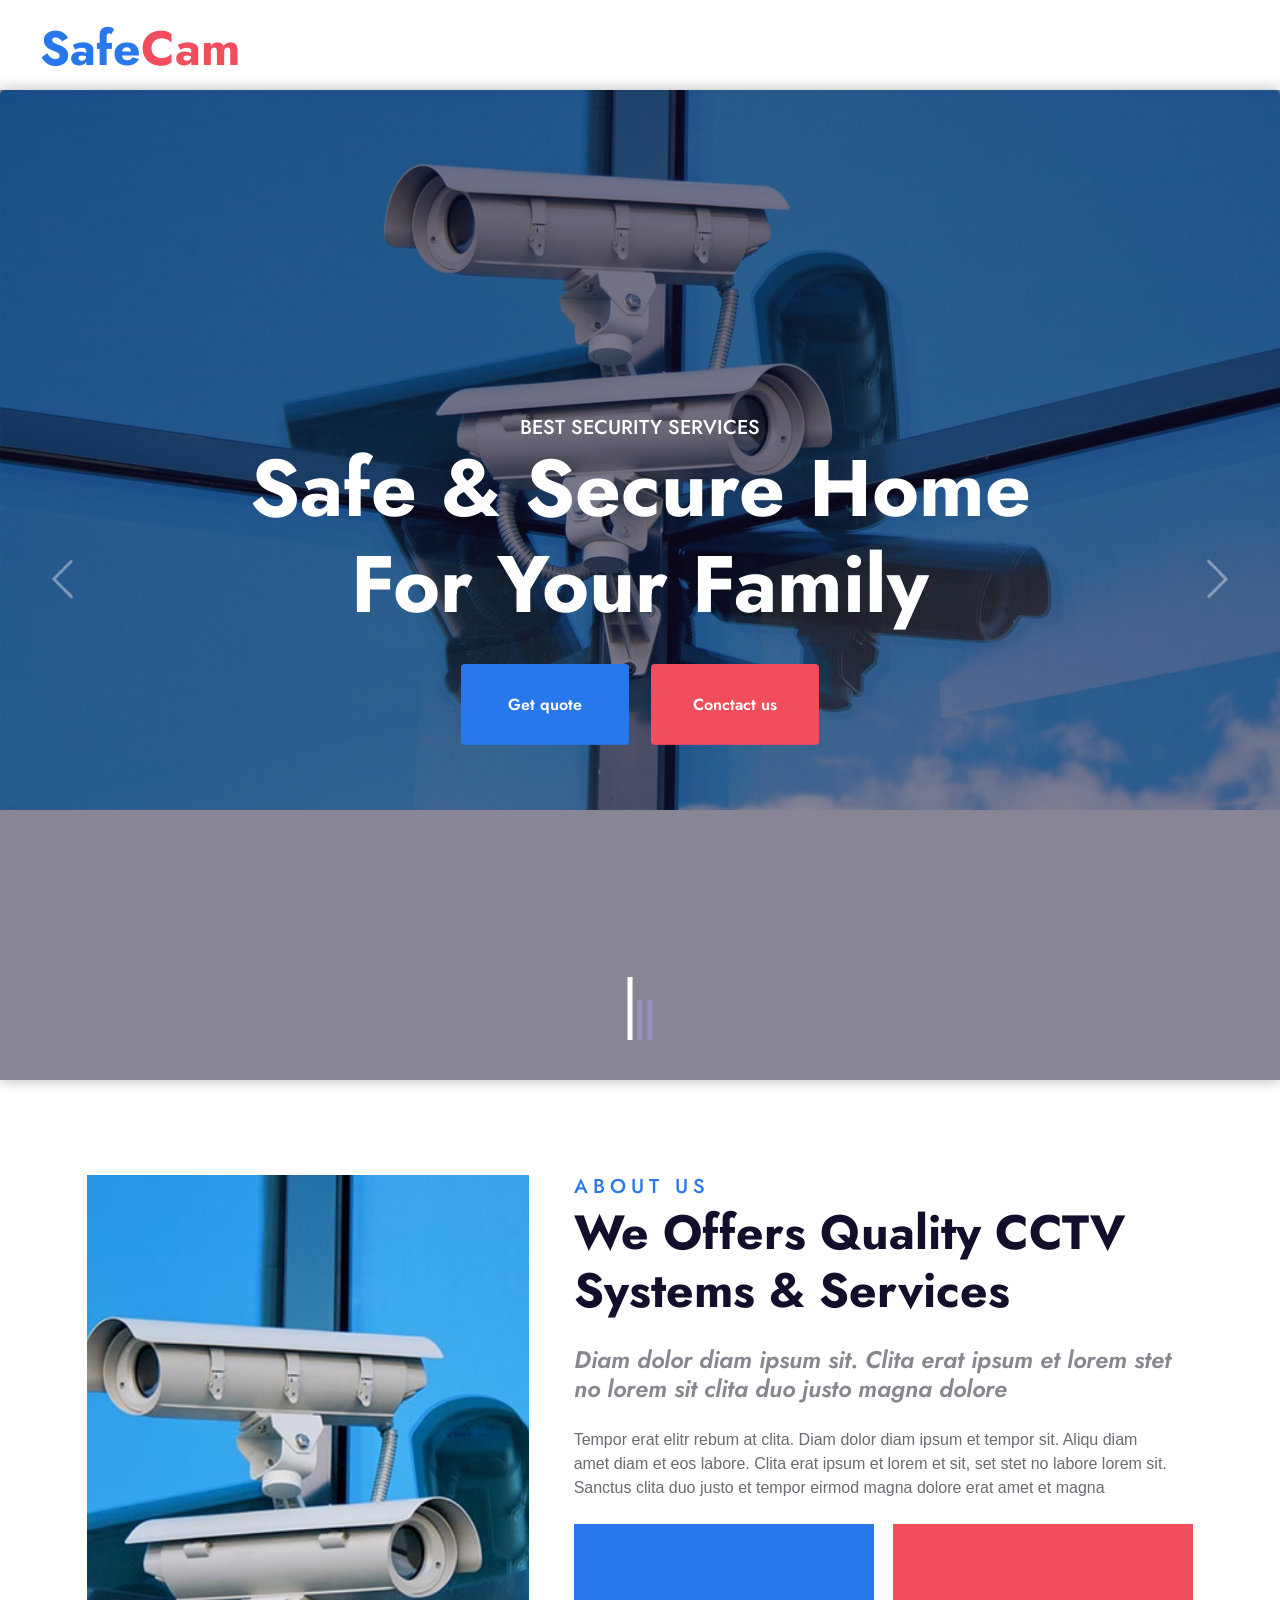
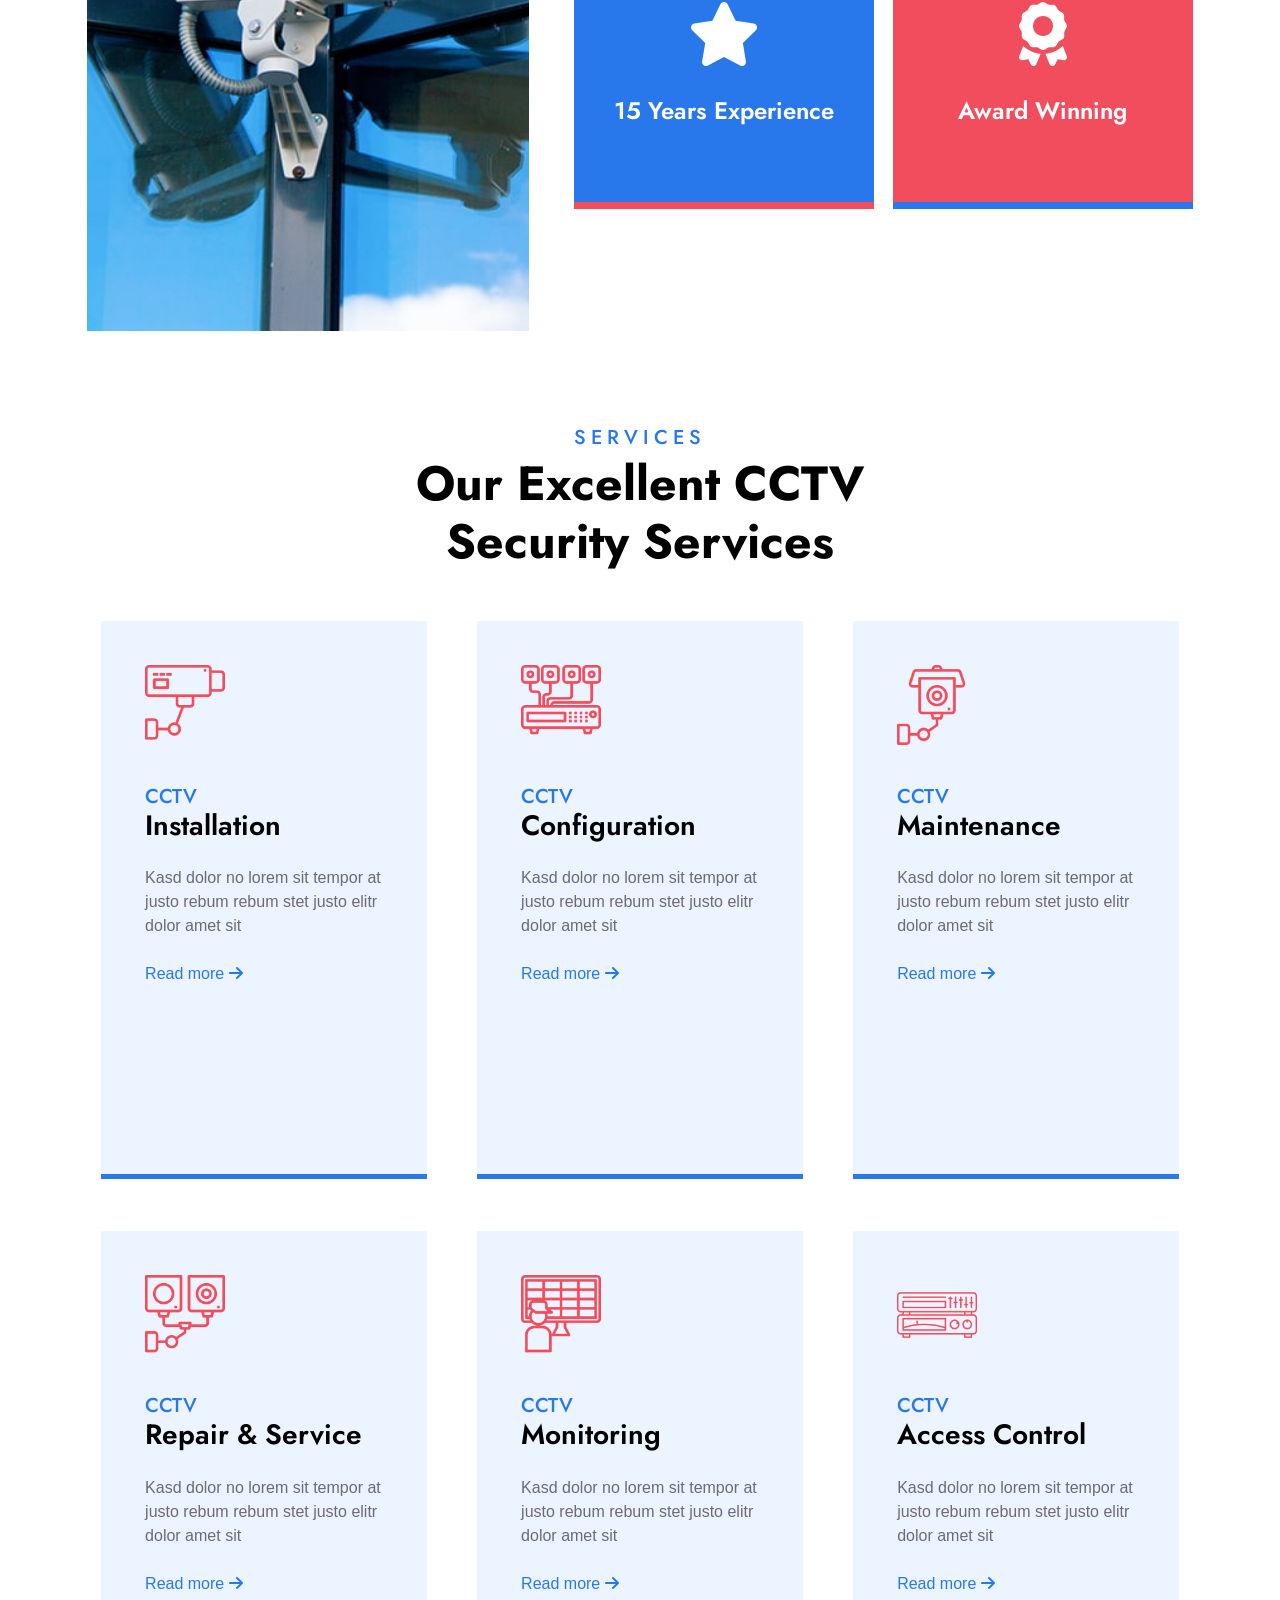
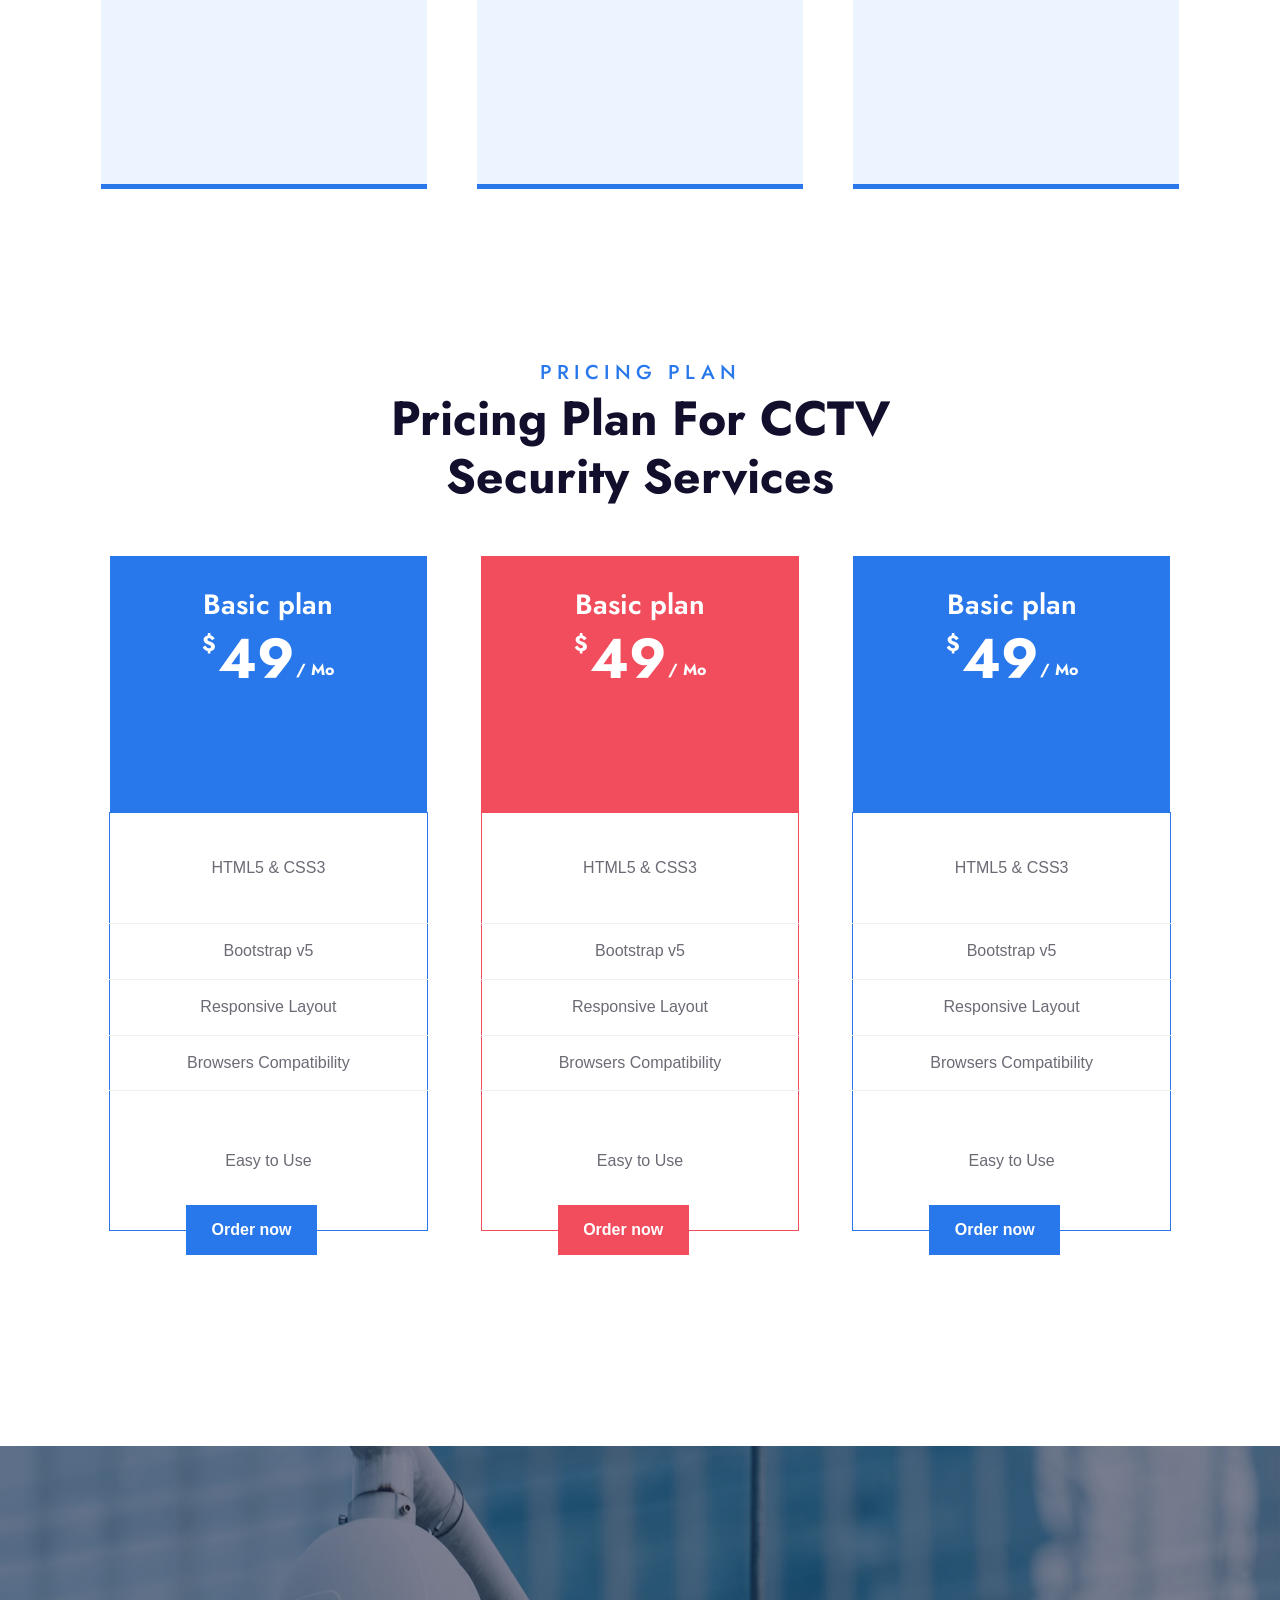
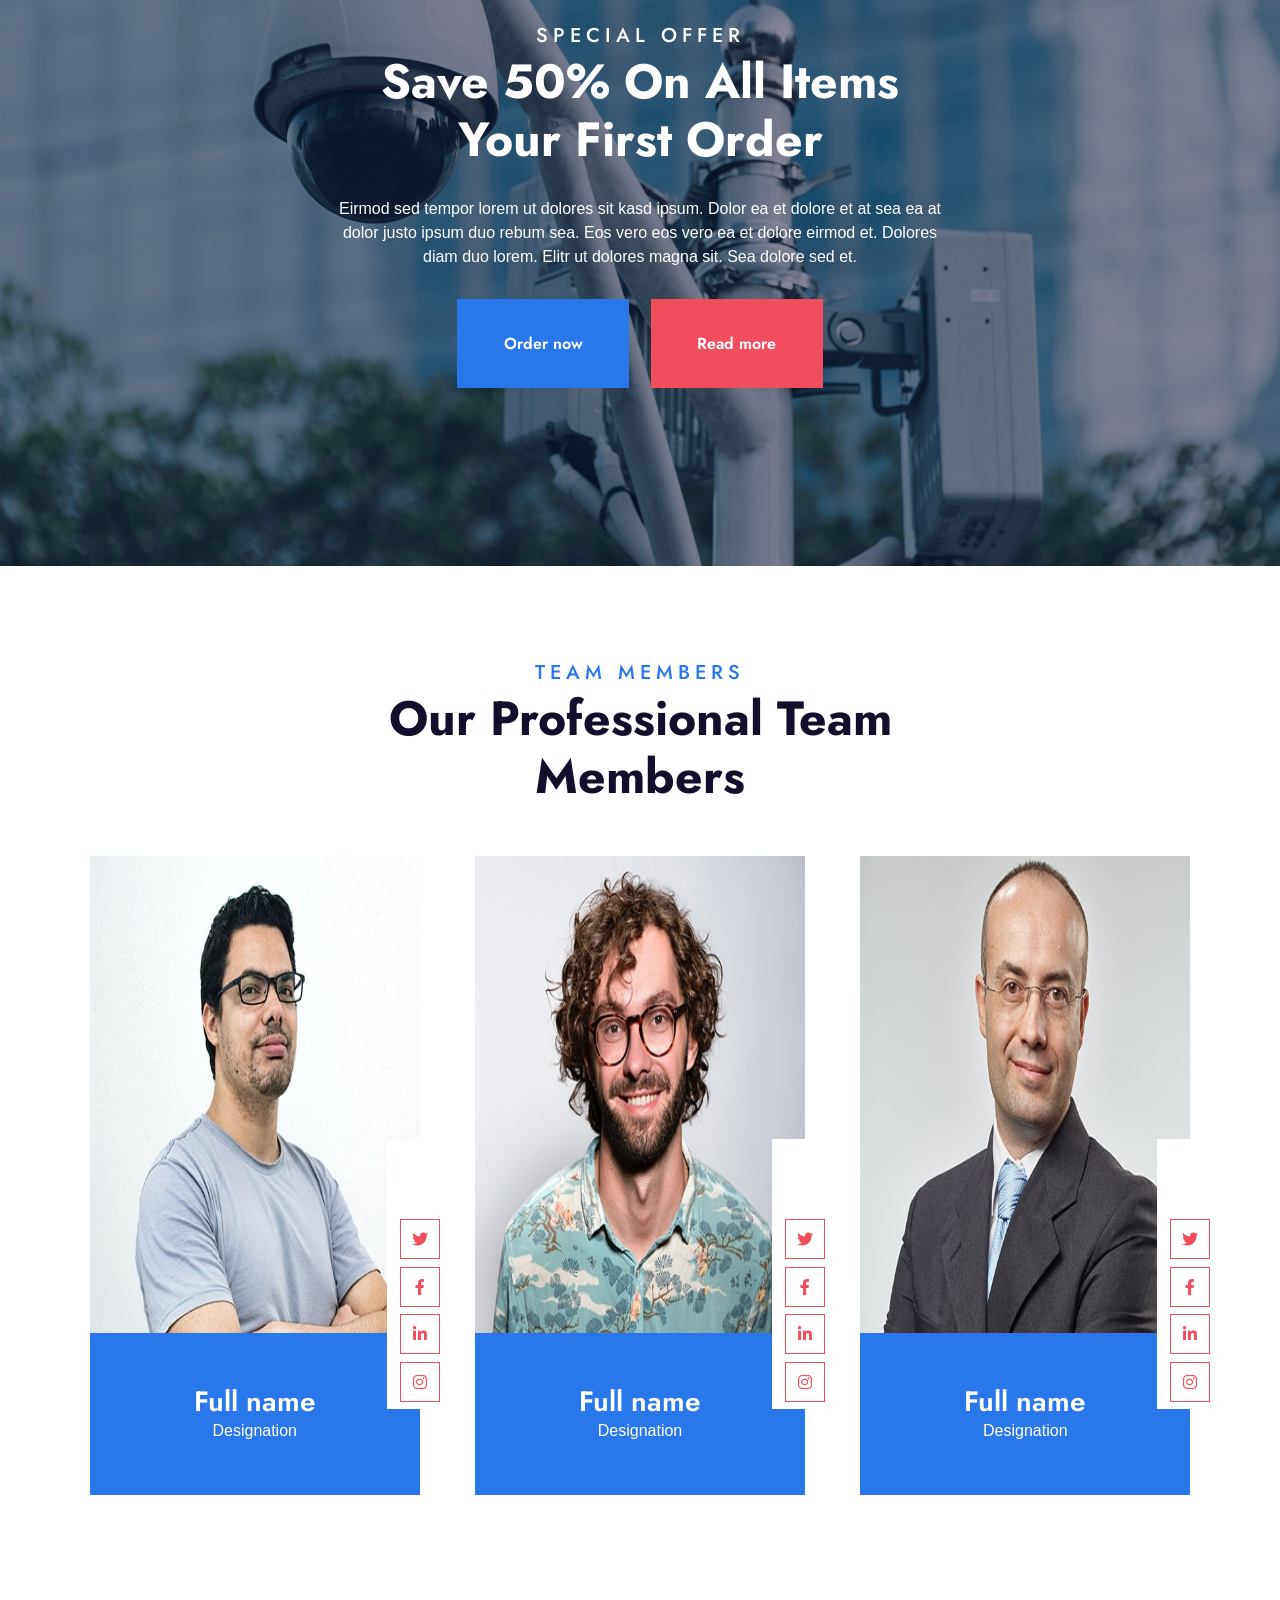
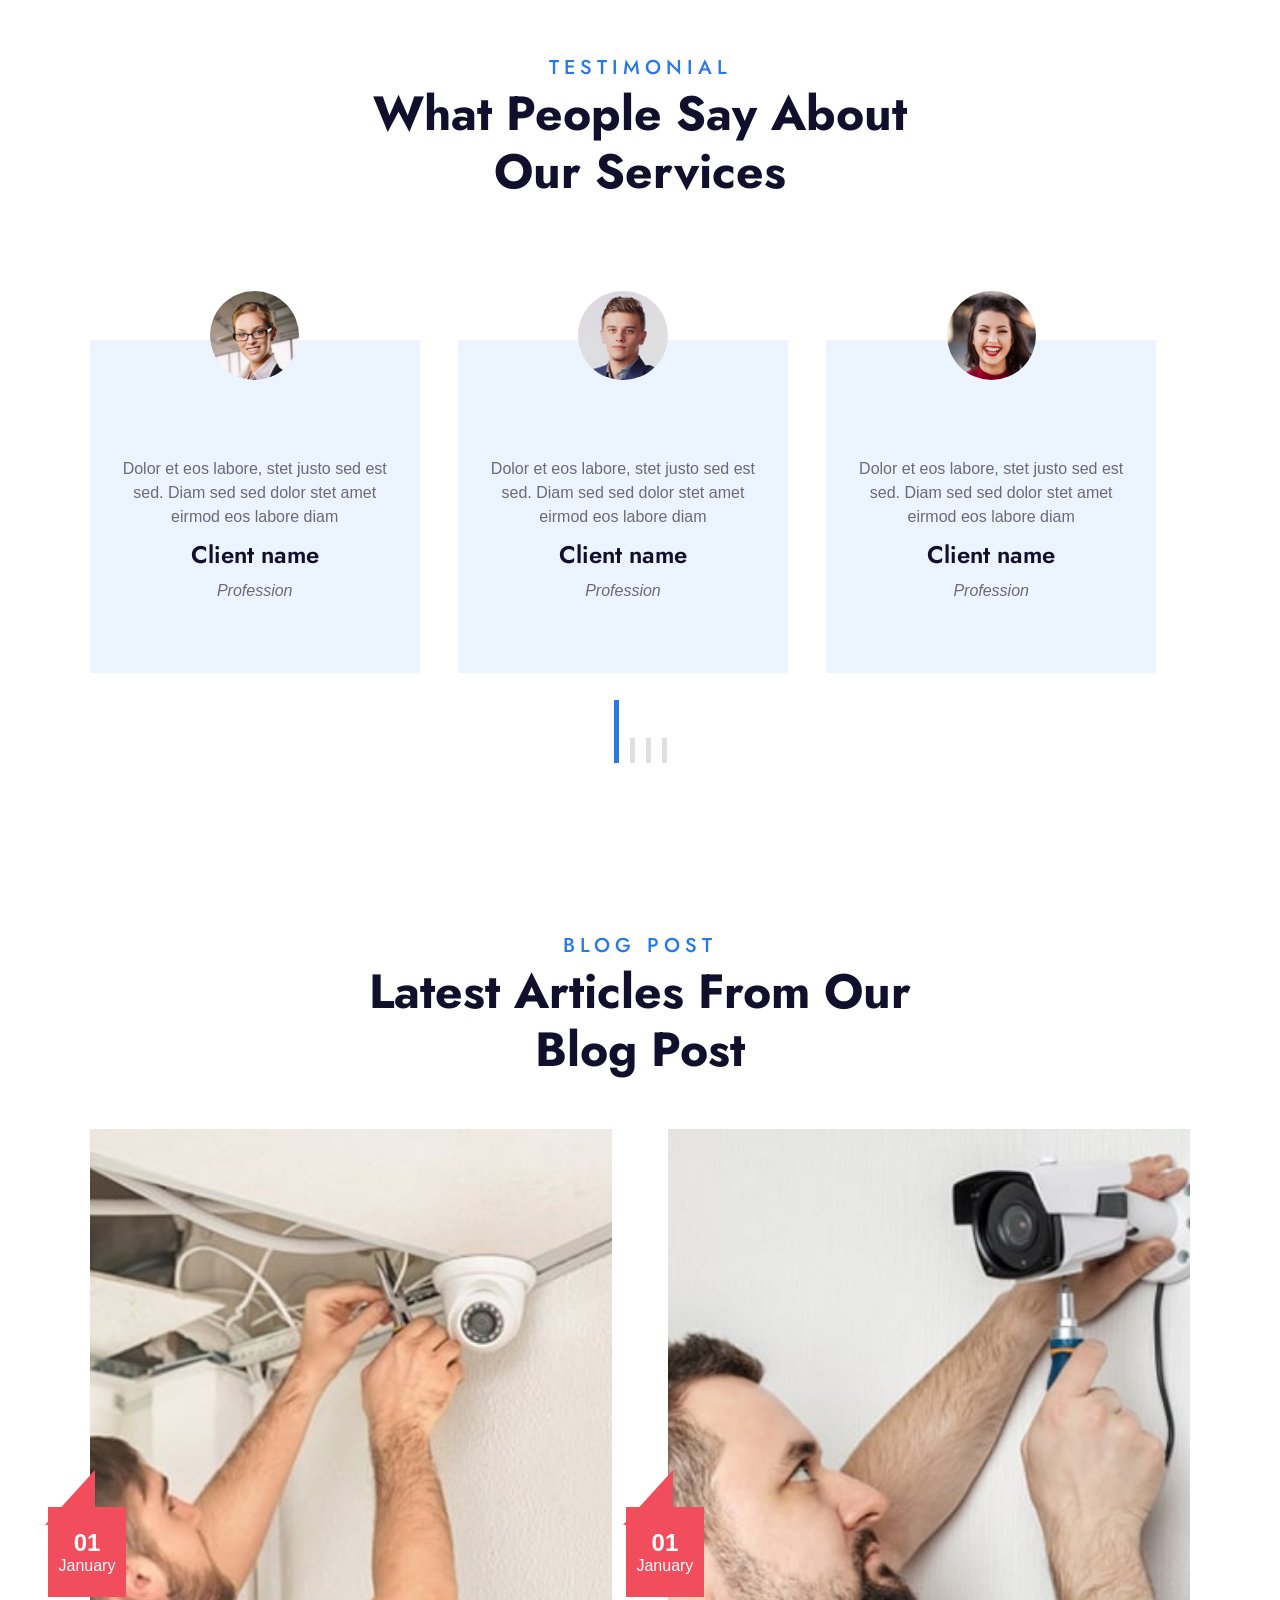
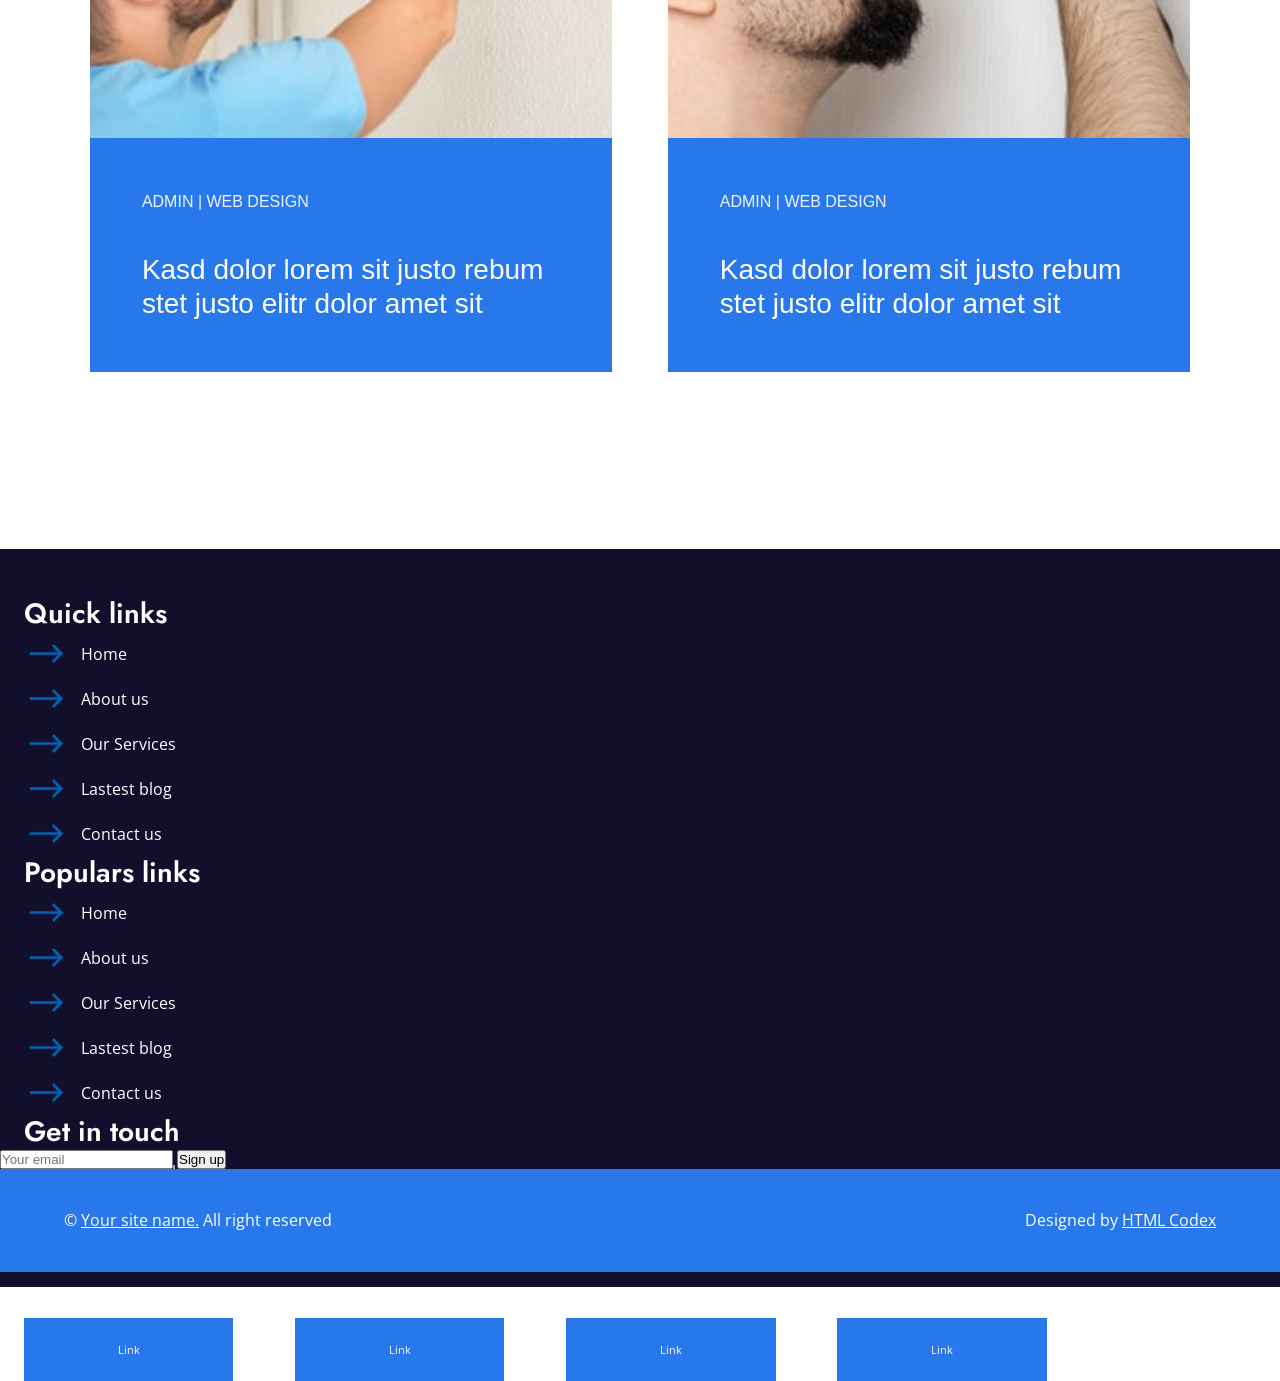
<file: index.html>
<!DOCTYPE html>
<html lang="en">
  <head>
    <meta charset="UTF-8" />
    <link rel="stylesheet" href="https://cdnjs.cloudflare.com/ajax/libs/font-awesome/6.0.0-beta3/css/all.min.css">
    <link rel="stylesheet" href="https://cdn.flaticon.com/icons/flaticon.css">
    <meta name="viewport" content="width=device-width, initial-scale=1.0" />
    <link rel="stylesheet" href="style.css">
    <link rel="stylesheet" href="header.css" />
    <link rel="stylesheet" href="footer.css" />
    <script src="script.js" defer ></script>
    <title>SafeCam | Acceuil</title>
  </head>
  <body>
     <header>
      <h1 ><span class="bleu">Safe</span><span class="rouge">Cam</span></h1>
      <nav>
        <ul>
          <li><a href="index.html" class="active">Home</a></li> 
          <li><a href="about.html">About</a></li>
          <li><a href="services.html">Services</a></li>
          <li><a class="pages" href="#" onclick="liens()">Pages <i class="fa-solid fa-caret-down"></i></a></li>
          <li><a href="contact.html">Contact</a></li>
        </ul>
        <a href="tel:+22961528962" id="call">
          <i class="bi bi-telephone-outbound me-2"></i>
          <p>+123 456 789</p>
        </a>
      </nav>
    </header> 
    <div class="pagesliens">
      <a href="index.html" class="opensans">Pricing Plan</a>
      <a href="blog.html" class="opensans">Blog Grid</a>
      <a href="detail.html" class="opensans">Blog Detail</a>
      <a href="team.html" class="opensans">The Team</a>
      <a href="testimonial.html" class="opensans">Testimonial</a>
    </div>
    <main> 
      <div id="carrousel">
        <img src="images/next.png" class="next" alt="">
        <img src="images/next.png" class="tourne prev" alt="">  

        <div id="container">
          <div class="slideBloc" id="lastImageDuplicate">
            <div class="backcolor"></div>
            <div class="slide" >
              <img src="images/carousel-3.jpg">
            </div>
            <div class="items" >
              <h1 class="titre">Best security services</h1>
              <h1>Safe & Secure Home <br>For Your Family</h1>
              <div>
                <a href="index.html" class="gauche">Get quote</a>
                <a href="index.html" class="droite">Conctact us</a>
              </div>
            </div> 
          </div>
          <div class="slideBloc">
            <div class="backcolor"></div>
            <div class="slide">
              <img src="images/carousel-1.jpg">
            </div>
            <div class="items" >
              <h1 class="titre">Best security services</h1>
              <h1>Safe & Secure Home <br>For Your Family</h1>
              <div>
                <a href="index.html" class="gauche">Get quote</a>
                <a href="index.html" class="droite">Conctact us</a>
              </div>
            </div> 
          </div>  
          <div class="slideBloc">
            <div class="backcolor"></div>
            <div class="slide">
              <img src="images/carousel-2.jpg">
            </div>
            <div class="items" >
              <h1 class="titre">Best security services</h1>
              <h1>Safe & Secure Home <br>For Your Family</h1>
              <div>
                <a href="index.html" class="gauche">Get quote</a>
                <a href="index.html" class="droite">Conctact us</a>
              </div>
            </div> 
          </div>
          <div class="slideBloc">
            <div class="backcolor"></div>
            <div class="slide">
              <img src="images/carousel-3.jpg">
            </div>
            <div class="items" >
              <h1 class="titre">Best security services</h1>
              <h1>Safe & Secure Home <br>For Your Family</h1>
              <div>
                <a href="index.html" class="gauche">Get quote</a>
                <a href="index.html" class="droite">Conctact us</a>
              </div>
            </div> 
          </div> 
          <div class="slideBloc" id="firstImageDuplicate">
            <div class="backcolor"></div>
            <div class="slide" >
              <img src="images/carousel-1.jpg">
            </div>
            <div class="items" >
              <h1 class="titre">Best security services</h1>
              <h1>Safe & Secure Home <br>For Your Family</h1>
              <div>
                <a href="index.html" class="gauche">Get quote</a>
                <a href="index.html" class="droite">Conctact us</a>
              </div>
            </div> 
          </div>
        </div>
        <div class="rectangles">
          <div class="rectangle active"></div>
          <div class="rectangle"></div>
          <div class="rectangle"></div>
        </div>
      </div>
      <section class="propos">
        <div class="image">
          <img src="images/about.jpg" alt="about" />
        </div>
        <div class="about">
          <h1 class="entete bleu">About us</h1> 
          <h1 class="noire">We Offers Quality CCTV Systems & Services</h1>
          <p class="pretexte italic gris">
            Diam dolor diam ipsum sit. Clita erat ipsum et lorem stet no lorem sit
            clita duo justo magna dolore
          </p>
          <p class="gris">
            Tempor erat elitr rebum at clita. Diam dolor diam ipsum et tempor sit.
            Aliqu diam <br> amet diam et eos labore. Clita erat ipsum et lorem et sit,
            set stet no labore lorem sit. Sanctus clita duo justo et tempor eirmod
            magna dolore erat amet et magna
          </p>
          <div class="experience" data-reveal-point="500">
            <div style="background-color: #2878eb;border-bottom: #f24d5d solid 7px;">
              <i class="fas fa-star"></i>
              <p>15 Years Experience</p>
            </div>
            <div style="background-color: #f24d5d;border-bottom:#2878eb  solid 7px;">
              <i class="fas fa-award"></i>
              <p>Award Winning</p>
            </div>
          </div>
        </div>
      </section>
      <section class="services">
        <h1 class="entete bleu centrer reveal transitionY50" data-reveal-point="20">Services</h1>
        <h1 class="reveal espace_bas centrer transitionY50" data-reveal-point="20">Our Excellent CCTV<br>Security Services</h1>
        <div class="service">
          <div>
            <img src="images/cctv1.png" alt="">
            <p class="cctv bleu">Cctv</p>
            <p>Installation</p>
            <p class="gris">
              Kasd dolor no lorem sit tempor at justo rebum rebum stet justo
              elitr dolor amet sit
            </p>
            <a href="index.html" class="bleu">
              <span>Read more</span>
              <i class="fa-solid fa-arrow-right"></i>
            </a>
            <div class="couleur"></div>
          </div>
          <div>
            <img src="images/cctv2.png" alt="">
            <p class="cctv bleu">Cctv</p>
            <p>Configuration</p>
            <p class="gris">
              Kasd dolor no lorem sit tempor at justo rebum rebum stet justo
              elitr dolor amet sit
            </p>
            <a href="index.html" class="bleu">
              <span>Read more</span>
              <i class="fa-solid fa-arrow-right"></i>
            </a>
            <div class="couleur"></div>
          </div>
          <div>
            <img src="images/cctv4.png" alt="">
            <p class="cctv bleu">Cctv</p>
            <p>Maintenance</p>
            <p class="gris">
              Kasd dolor no lorem sit tempor at justo rebum rebum stet justo
              elitr dolor amet sit
            </p>
            <a href="index.html" class="bleu">
              <span>Read more</span>
              <i class="fa-solid fa-arrow-right"></i>
            </a>
            <div class="couleur"></div>
          </div>
          <div>
            <img src="images/cctv3.png" alt="">
            <p class="cctv bleu">Cctv</p>
            <p>Repair & Service</p>
            <p class="gris">
              Kasd dolor no lorem sit tempor at justo rebum rebum stet justo
              elitr dolor amet sit
            </p>
            <a href="index.html" class="bleu">
              <span>Read more</span>
              <i class="fa-solid fa-arrow-right"></i>
            </a>
            <div class="couleur"></div>
          </div>
          <div>
            <img src="images/cctv5.png" alt="">
            <p class="cctv bleu">Cctv</p>
            <p>Monitoring</p>
            <p class="gris">
              Kasd dolor no lorem sit tempor at justo rebum rebum stet justo
              elitr dolor amet sit
            </p>
            <a href="index.html" class="bleu">
              <span>Read more</span>
              <i class="fa-solid fa-arrow-right"></i>
            </a>
            <div class="couleur"></div>
          </div>
          <div>
            <img src="images/cctv6.png" alt="">
            <p class="cctv bleu">Cctv</p>
            <p>Access Control</p>
            <p class="gris">
              Kasd dolor no lorem sit tempor at justo rebum rebum stet justo
              elitr dolor amet sit
            </p>
            <a href="index.html" class="bleu">
              <span>Read more</span>
              <i class="fa-solid fa-arrow-right"></i>
            </a>
            <div class="couleur"></div>
          </div>
        </div>
      </section>
      <section class="pricing">
        <h1 class="entete bleu centrer">Pricing plan</h1>
        <h1 class="espace_bas centrer noire">Pricing Plan For CCTV <br>Security Services</h1>
        <div class="plan">
          <div>
            <table>
              <thead class="backBlue">
                <tr>
                  <th>
                    <div>Basic plan</div>
                    <div><sup>$</sup><span> 49 </span><sub> / Mo</sub></div>
                  </th>
                </tr>
              </thead>
              <tbody class="bordureBlue">
                  <tr> <td class="h1 bordurebottom">HTML5 & CSS3</td></tr>
                  <tr> <td class="h2 bordurebottom">Bootstrap v5</td></tr>
                  <tr> <td class="h2 bordurebottom">Responsive Layout</td></tr>
                  <tr> <td class="h2 bordurebottom">Browsers Compatibility</td></tr>
                  <tr> <td class="h3">Easy to Use</td></tr>
              </tbody>
            </table>
            <a href="index.html" class="backBlue">Order now</a>
          </div>
          <div  class="second">
            <table>
              <thead class="backRed">
                <tr>
                  <th>
                    <div>Basic plan</div>
                    <div><sup>$</sup><span> 49 </span><sub> / Mo</sub></div>
                  </th>
                </tr>
              </thead>
              <tbody class="bordureRed">
                <tr> <td class="h1 bordurebottom">HTML5 & CSS3</td></tr>
                <tr> <td class="h2 bordurebottom">Bootstrap v5</td></tr>
                <tr> <td class="h2 bordurebottom">Responsive Layout</td></tr>
                <tr> <td class="h2 bordurebottom">Browsers Compatibility</td></tr>
                <tr> <td class="h3">Easy to Use</td></tr>
              </tbody>
            </table>
            <a href="index.html" class="backRed">Order now</a>
          </div>
          <div>
            <table>
              <thead class="backBlue">
                <tr>
                  <th>
                    <div>Basic plan</div>
                    <div><sup>$</sup><span> 49 </span><sub> / Mo</sub></div>
                  </th>
                </tr>
              </thead>
              <tbody class="bordureBlue">
                <tr> <td class="h1 bordurebottom">HTML5 & CSS3</td></tr>
                <tr> <td class="h2 bordurebottom">Bootstrap v5</td></tr>
                <tr> <td class="h2 bordurebottom">Responsive Layout</td></tr>
                <tr> <td class="h2 bordurebottom">Browsers Compatibility</td></tr>
                <tr> <td class="h3">Easy to Use</td></tr>
              </tbody>
            </table>
            <a href="index.html" class="backBlue">Order now</a>
          </div>
        </div>
      </section>
      <section class="cadeau blanche">
        <div class="offer">
          <h1 class="entete centrer">Special offer</h1>
          <h1 class="espace_bas centrer blanche">Save 50% On All Items <br>Your First Order</h1>
          <p>
            Eirmod sed tempor lorem ut dolores sit kasd ipsum. Dolor ea et
            dolore et at sea ea at dolor justo ipsum duo rebum sea. Eos vero eos
            vero ea et dolore eirmod et. Dolores <br> diam duo lorem. Elitr ut
            dolores magna sit. Sea dolore sed et.
          </p>
          <div>
            <a  href="index.html" class="backBlue first">Order now</a>
            <a  href="index.html" class="backRed second">Read more</a>
          </div>
      </div>
      </section>
      <section class="members">
        <h1 class="entete bleu centrer">Team members</h1>
        <h1 class="espace_bas centrer noire">Our Professional Team <br> Members</h1>
        <div class="teams">
          <div class="team">
            <img src="images/team-1.jpg" alt="team" />
            <div>
              <p>Full name</p>
              <p>Designation</p>
            </div>
            <div class="links">
              <a href="index.html"><i class="fa-brands fa-twitter"></i></a>
              <a href="index.html"><i class="fa-brands fa-facebook-f"></i></a>
              <a href="index.html"><i class="fa-brands fa-linkedin-in"></i></a>
              <a href="index.html"><i class="fa-brands fa-instagram"></i></a>
            </div>
          </div>
          <div class="team">
            <img src="images/team-2.jpg" alt="team" />
            <div>
              <p>Full name</p>
              <p>Designation</p>
            </div>
            <div class="links">
              <a href="index.html"><i class="fa-brands fa-twitter"></i></a>
              <a href="index.html"><i class="fa-brands fa-facebook-f"></i></a>
              <a href="index.html"><i class="fa-brands fa-linkedin-in"></i></a>
              <a href="index.html"><i class="fa-brands fa-instagram"></i></a>
            </div>
          </div>
          <div class="team">
            <img src="images/team-3.jpg" alt="team" />
            <div>
              <p>Full name</p>
              <p>Designation</p>
            </div>
            <div class="links">
              <a href="index.html"><i class="fa-brands fa-twitter"></i></a>
              <a href="index.html"><i class="fa-brands fa-facebook-f"></i></a>
              <a href="index.html"><i class="fa-brands fa-linkedin-in"></i></a>
              <a href="index.html"><i class="fa-brands fa-instagram"></i></a>
            </div>
          </div>
        </div>
      </section>
      <section class="Testimonial ">
        <h1 class="entete bleu centrer">Testimonial</h1>
        <h1 class="espace_bas noire centrer">What People Say About<br> Our Services </h1>
        <div id="contenu">
          <span class="next">&#10095;</span>    
          <div class="clients">
            <div class="client"> 
              <img src="images/testimonial-4.jpg"  alt="Testimonial" />
              <div>
                <p class="opensans">
                  Dolor et eos labore, stet justo sed est sed.
                  Diam sed sed dolor stet amet eirmod eos labore diam 
                </p>
                <p class="name">Client name</p>
                <p class="opensans italic">Profession</p>
              </div>
            </div> 
            <div class="client active">
            <img src="images/testimonial-1.jpg"  alt="Testimonial" />
            <div>
              <p class="opensans">
                Dolor et eos labore, stet justo sed est sed.
                Diam sed sed dolor stet amet eirmod eos labore diam 
              </p>
              <p class="name">Client name</p>
              <p class="opensans italic">Profession</p>
            </div>
            </div>
            <div class="client">
            <img src="images/testimonial-2.jpg" alt="Testimonial" />
            <div>
              <p class="opensans">
                Dolor et eos labore, stet justo sed est sed.
                Diam sed sed dolor stet amet eirmod eos labore diam 
              </p>
              <p class="name">Client name</p>
              <p class="opensans italic">Profession</p>
            </div>
            </div>
            <div  class="client">
            <img src="images/testimonial-3.jpg" alt="Testimonial" />
            <div>
              <p class="opensans">
                Dolor et eos labore, stet justo sed est sed.
                Diam sed sed dolor stet amet eirmod eos labore diam 
              </p>
              <p class="name">Client name</p>
              <p class="opensans italic">Profession</p>
            </div>
            </div>
            <div class="client">
            <img src="images/testimonial-4.jpg" alt="Testimonial" />
            <div>
              <p class="opensans">
                Dolor et eos labore, stet justo sed est sed.
                Diam sed sed dolor stet amet eirmod eos labore diam 
              </p>
              <p class="name">Client name</p>
              <p class="opensans italic">Profession</p>
            </div>
            </div>
            <div class="client" id="firstImageDuplicate" >
              <img src="images/testimonial-1.jpg"    alt="Testimonial" />
              <div>
                <p class="opensans">
                  Dolor et eos labore, stet justo sed est sed.
                  Diam sed sed dolor stet amet eirmod eos labore diam 
                </p>
                <p class="name">Client name</p>
                <p class="opensans italic">Profession</p>
              </div>
            </div>
            <div class="client">
              <img src="images/testimonial-2.jpg" alt="Testimonial" />
              <div>
                <p class="opensans">
                  Dolor et eos labore, stet justo sed est sed.
                  Diam sed sed dolor stet amet eirmod eos labore diam 
                </p>
                <p class="name">Client name</p>
                <p class="opensans italic">Profession</p>
              </div>
            </div>
          </div>
        </div>
       
        <div class="scroll">
            <div class="dot active"></div>
            <div class="dot"></div>
            <div class="dot"></div>
            <div class="dot"></div>
        </div>
      </section>
      <section class="blog">
        <h1 class="entete bleu centrer">Blog post </h1>
        <h1 class="espace_bas noire centrer">Latest Articles From Our <br> Blog Post </h1>
        <div class="blog_item">
          <div class="item">
            <img src="images/blog-1.jpg" alt="">
            <div class="titre ">
              <p class="opensans bleuciel majuscule">Admin | web design</p>
              <p class="blanche">Kasd dolor lorem sit justo rebum stet justo elitr dolor amet sit</p>
            </div>
            <div class="date">
              <div class="triangle"></div>
              <div style="font-size: 24px; font-weight: 700;">01</div> <div>January</div>
            </div>
          </div>
          <div class="item ">
            <img src="images/blog-2.jpg" alt="">
            <div class="titre">
              <p class="opensans bleuciel majuscule">Admin | web design</p>
              <p class="blanche">Kasd dolor lorem sit justo rebum stet justo elitr dolor amet sit</p>
            </div>
            <div class="date">
              <div class="triangle"></div>
              <div style="font-size: 24px; font-weight: 700;">01</div> <div>January</div>
            </div>
          </div>
        </div>
      </section>
    </main>
    <footer>
        <div class="liens_footer">
            <div class="lien">
                <h2>Quick links</h2>
                    <a href="index.html"><img src="./images/fleche.png" alt="fleche"><span>Home</span></a>
                    <a href="index.html"><img src="./images/fleche.png" alt="fleche"><span>About us</span></a>
                    <a href="index.html"><img src="./images/fleche.png"  alt="fleche"><span>Our Services</span></a>
                    <a href="index.html"><img src="./images/fleche.png"  alt="fleche"><span>Lastest blog</span></a>
                    <a href="index.html"><img src="./images/fleche.png"  alt="fleche"><span>Contact us</span></a>
            </div>
            <div class="lien">
                <h2>Populars links</h2>
                    <a href="index.html"><img src="./images/fleche.png" alt="fleche"><span>Home</span></a>
                    <a href="index.html"><img src="./images/fleche.png" alt="fleche"><span>About us</span></a>
                    <a href="index.html"><img src="./images/fleche.png"  alt="fleche"><span>Our Services</span></a>
                    <a href="index.html"><img src="./images/fleche.png"  alt="fleche"><span>Lastest blog</span></a>
                    <a href="index.html"><img src="./images/fleche.png"  alt="fleche"><span>Contact us</span></a>
            </div>
            <div class="lien">
                <h2>Get in touch</h2>
                <p>123 Street, New York, USA</p>
                <p>info@example.com</p>
                <p>+012 345 67890</p>
            </div>

            <div class="lien">
                <h2>Follow us</h2>
                <div class="links">
                   <div> <a href="index.html"><span>Link</span></a></div>
                   <div> <a href="index.html"><span>Link</span></a></div>
                   <div> <a href="index.html"><span>Link</span></a></div>
                   <div><a href="index.html"><span>Link</span></a></div>
                </div>
            </div>
        </div>
        <form action="">
                <input type="email" placeholder="Your email" name="email" id="email">
                <input type="submit" value="Sign up">
        </form>
        <div class="pied_page">
            <div>© <a href="index.html">Your site name.</a> All right reserved</div>
            <div>Designed by <a href="index.html">HTML Codex</a></div>
        </div>
    </footer>
    <script src="https://cdn.jsdelivr.net/npm/bootstrap@5.3.3/dist/js/bootstrap.bundle.min.js" integrity="sha384-YvpcrYf0tY3lHB60NNkmXc5s9fDVZLESaAA55NDzOxhy9GkcIdslK1eN7N6jIeHz" crossorigin="anonymous"></script>

  </body>
</html>
</file>
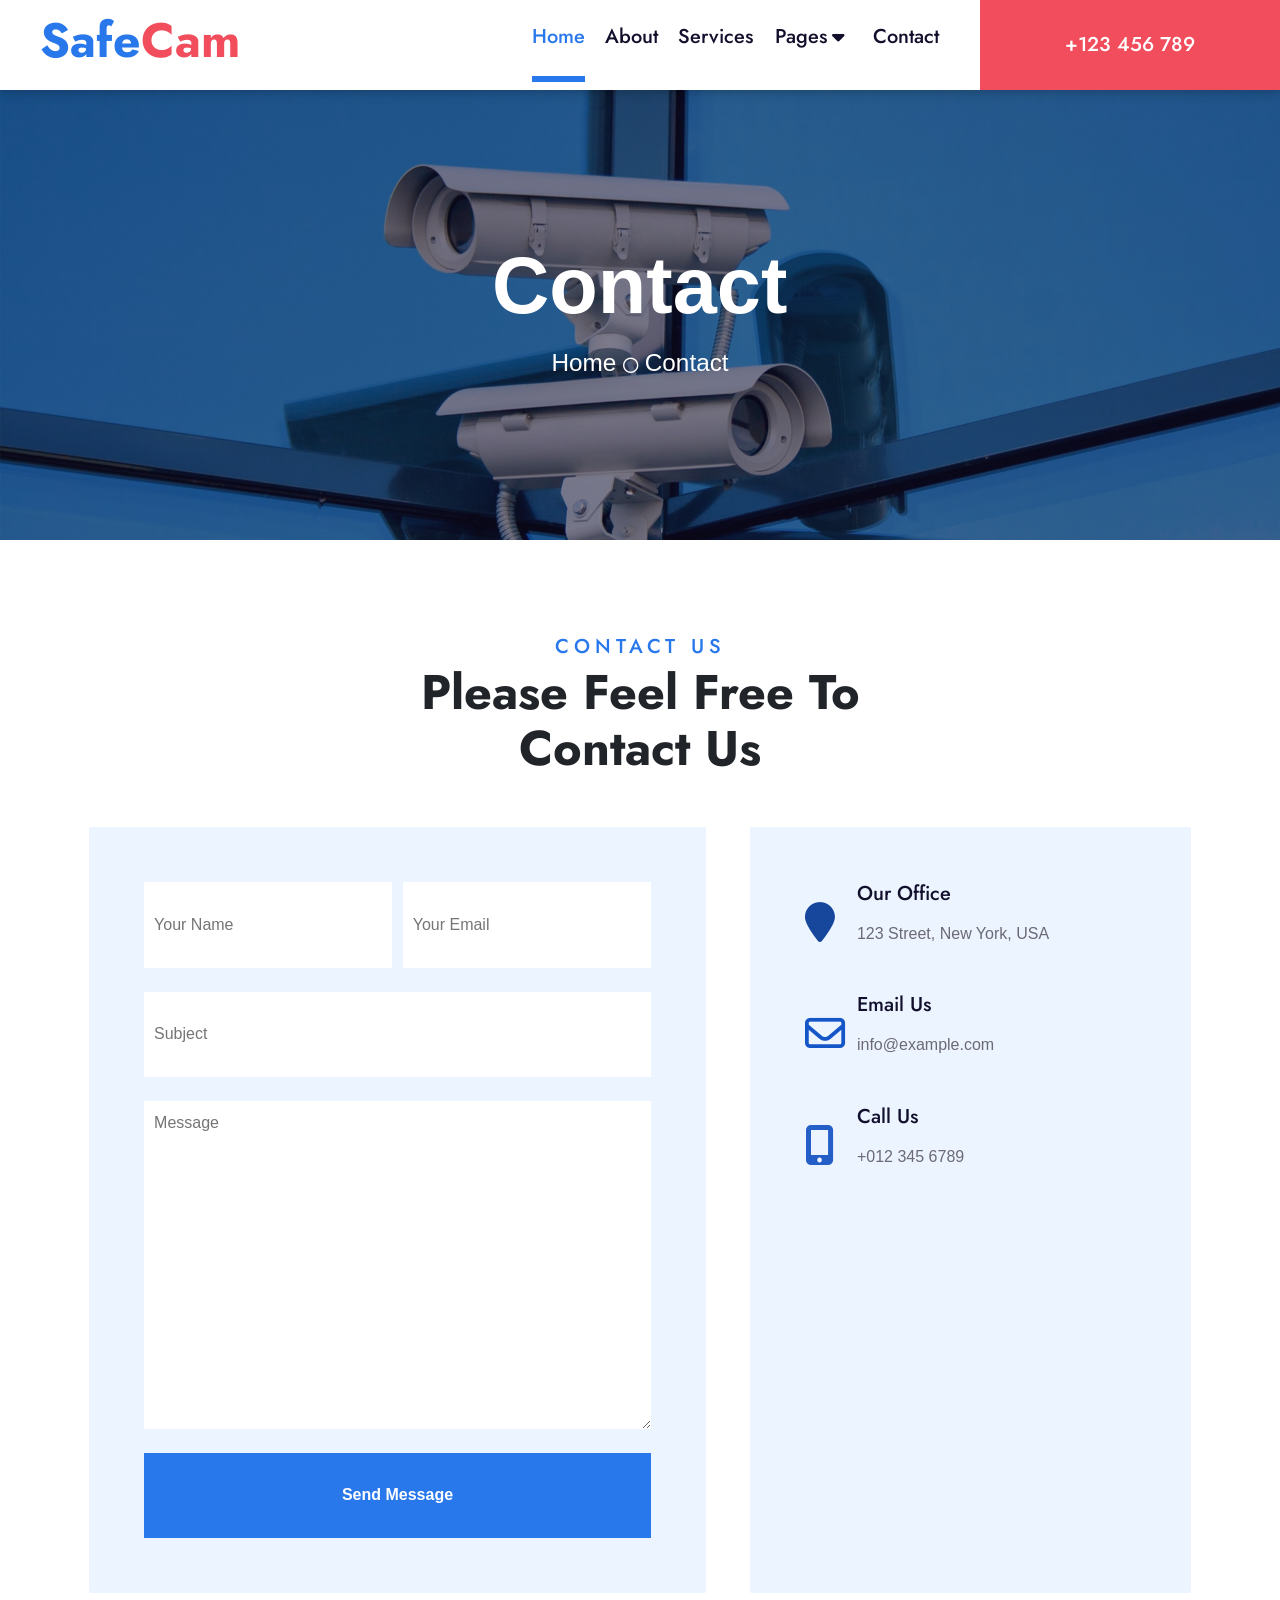
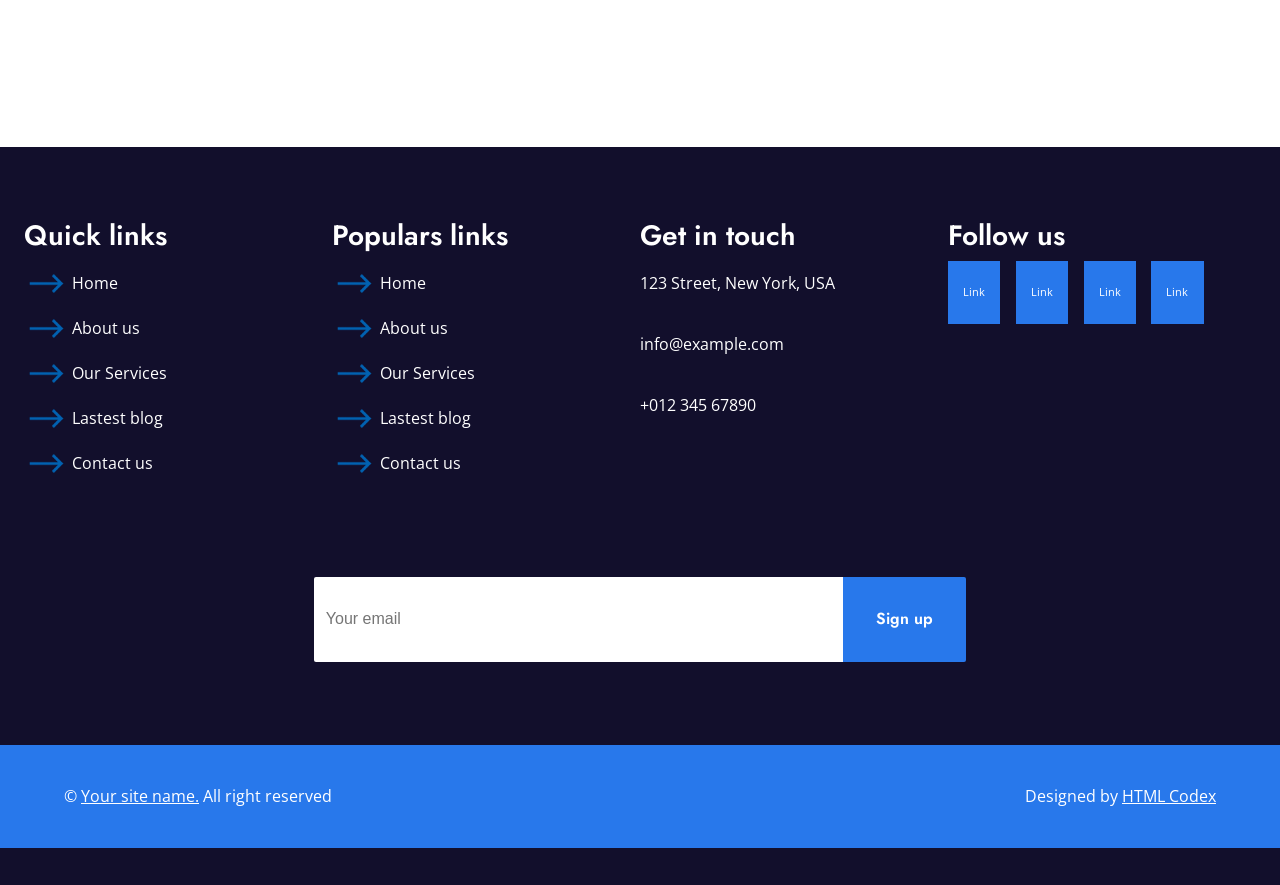
<file: contact.html>
<!DOCTYPE html>
<html lang="en">
  <head>
    <meta charset="UTF-8" />
    <link rel="stylesheet" href="https://cdnjs.cloudflare.com/ajax/libs/font-awesome/6.0.0-beta3/css/all.min.css" />
    <link href="https://cdn.jsdelivr.net/npm/bootstrap@5.3.3/dist/css/bootstrap.min.css" rel="stylesheet"
      integrity="sha384-QWTKZyjpPEjISv5WaRU9OFeRpok6YctnYmDr5pNlyT2bRjXh0JMhjY6hW+ALEwIH"
      crossorigin="anonymous"/>
    <meta name="viewport" content="width=device-width, initial-scale=1.0" />
    <link rel="stylesheet" href="contact.css" />
    <link rel="stylesheet" href="header.css" />
    <link rel="stylesheet" href="footer.css" />
    <script src="script.js" defer></script>
    <title>SafeCam | Contact</title>
  </head>
  <body>
    <header class="navbar navbar-expand-xl fixed-top">
      <h1><span class="bleu">Safe</span><span class="rouge">Cam</span></h1>
      <button class="navbar-toggler"
        type="button"
        data-bs-toggle="collapse"
        data-bs-target="#navbarNav"
        aria-controls="navbarNav"
        aria-expanded="false"
    aria-label="Toggle navigation">
        <span class="navbar-toggler-icon"></span>
      </button>
      <nav class="navbar-nav collapse navbar-collapse" id="navbarNav">
        <ul>
          <li class="nav-item active"> <a href="index.html" class="active">Home</a></li>
          <li class="nav-item"><a href="about.html">About</a></li>
          <li class="nav-item"><a href="services.html">Services</a></li>
          <li class="nav-item"><a class="pages" href="#" onclick="liens()">Pages <i class="fa-solid fa-caret-down"></i></a></li>
          <li class="nav-item"><a href="contact.html">Contact</a></li>
        </ul>
        <a href="tel:+22961528962" id="call">
          <i class="bi bi-telephone-outbound me-4"></i>
          <p>+123 456 789</p>
        </a>
      </nav>
    </header>
    <div class="pagesliens">
      <a href="index.html" class="opensans">Pricing Plan</a>
      <a href="blog.html" class="opensans">Blog Grid</a>
      <a href="detail.html" class="opensans">Blog Detail</a>
      <a href="team.html" class="opensans">The Team</a>
      <a href="testimonial.html" class="opensans">Testimonial</a>
    </div>
    <main>
      <div class="debut blanche">
        <p>Contact</p>
        <p>
          Home
          <i class="fa-regular fa-circle" style="color: #ffffff"></i> Contact
        </p>
      </div>

      <section>
        <h1
          class="entete bleu centrer reveal transitionY50"
          data-reveal-point="20"
        >
          Contact us
        </h1>
        <h1
          class="reveal espace_bas centrer transitionY50"
          data-reveal-point="20"
        >
          Please Feel Free To<br />Contact Us
        </h1>
        <div class="container">
          <form action="" method="post">
            <div>
              <input
                type="text"
                class="opensans"
                name="name"
                id="name"
                placeholder="Your Name"
              />
              <input
                type="email"
                class="opensans"
                name="email"
                id="email"
                placeholder="Your Email"
              />
            </div>
            <br />
            <input
              type="text"
              class="opensans"
              name="subject"
              id="subject"
              placeholder="Subject"
            /><br />
            <textarea
              name="comment"
              class="opensans"
              id="comment"
              placeholder="Message"
            ></textarea
            ><br />
            <input type="submit" value="Send Message" />
          </form>
          <div class="maps">
            <div>
              <i class="fa-solid fa-location-pin" style="color: #16479c"></i>
              <div class="map">
                <p>Our Office</p>
                <p class="opensans">123 Street, New York, USA</p>
              </div>
            </div>
            <div>
              <i class="fa-regular fa-envelope" style="color: #1456c8"></i>
              <div class="map">
                <p>Email Us</p>
                <p class="opensans">info@example.com</p>
              </div>
            </div>
            <div>
              <i
                class="fa-solid fa-mobile-screen-button"
                style="color: #235fc7"
              ></i>
              <div class="map">
                <p>Call Us</p>
                <p class="opensans">+012 345 6789</p>
              </div>
            </div>
            <div class="carte">
              <iframe
                src="https://www.google.com/maps/embed?pb=!1m14!1m8!1m3!1d12001247.519305438!2d-75.770041!3d42.74622!3m2!1i1024!2i768!4f13.1!3m3!1m2!1s0x89c24fa5d33f083b%3A0xc80b8f06e177fe62!2sNew%20York%2C%20NY%2C%20USA!5e0!3m2!1sen!2sbd!4v1729606011474!5m2!1sen!2sbd"
                width="600"
                height="450"
                style="border: 0"
                allowfullscreen=""
                loading="lazy"
                referrerpolicy="no-referrer-when-downgrade"
              >
              </iframe>
            </div>
          </div>
        </div>
      </section>
    </main>
    <footer>
      <div>
        <div class="liens_footer">
          <div class="lien">
            <h2>Quick links</h2>
            <a href="index.html"
              ><img src="../images/fleche.png" alt="fleche" /><span
                >Home</span
              ></a
            >
            <a href="index.html"
              ><img src="images/fleche.png" alt="fleche" /><span
                >About us</span
              ></a
            >
            <a href="index.html"
              ><img src="images/fleche.png" alt="fleche" /><span
                >Our Services</span
              ></a
            >
            <a href="index.html"
              ><img src="images/fleche.png" alt="fleche" /><span
                >Lastest blog</span
              ></a
            >
            <a href="index.html"
              ><img src="images/fleche.png" alt="fleche" /><span
                >Contact us</span
              ></a
            >
          </div>
          <div class="lien">
            <h2>Populars links</h2>
            <a href="index.html"
              ><img src="images/fleche.png" alt="fleche" /><span
                >Home</span
              ></a
            >
            <a href="index.html"
              ><img src="images/fleche.png" alt="fleche" /><span
                >About us</span
              ></a
            >
            <a href="index.html"
              ><img src="images/fleche.png" alt="fleche" /><span
                >Our Services</span
              ></a
            >
            <a href="index.html"
              ><img src="images/fleche.png" alt="fleche" /><span
                >Lastest blog</span
              ></a
            >
            <a href="index.html"
              ><img src="images/fleche.png" alt="fleche" /><span
                >Contact us</span
              ></a
            >
          </div>
          <div class="lien">
            <h2>Get in touch</h2>
            <p>123 Street, New York, USA</p>
            <p>info@example.com</p>
            <p>+012 345 67890</p>
          </div>
          <div class="lien">
            <h2>Follow us</h2>
            <div class="links">
              <div>
                <a href="index.html"><span>Link</span></a>
              </div>
              <div>
                <a href="index.html"><span>Link</span></a>
              </div>
              <div>
                <a href="index.html"><span>Link</span></a>
              </div>
              <div>
                <a href="index.html"><span>Link</span></a>
              </div>
            </div>
          </div>
        </div>
        <form action="" method="post">
          <input
            type="email"
            class="opensans"
            placeholder="Your email"
            name="email"
            id="email"
          />
          <button type="submit">Sign up</button>
        </form>
      </div>
      <div class="pied_page">
        <div>© <a href="index.html">Your site name.</a> All right reserved</div>
        <div>Designed by <a href="index.html">HTML Codex</a></div>
      </div>
    </footer>
    <script
      src="https://cdn.jsdelivr.net/npm/bootstrap@5.3.3/dist/js/bootstrap.bundle.min.js"
      integrity="sha384-YvpcrYf0tY3lHB60NNkmXc5s9fDVZLESaAA55NDzOxhy9GkcIdslK1eN7N6jIeHz"
      crossorigin="anonymous"
    ></script>
  </body>
</html>
</file>
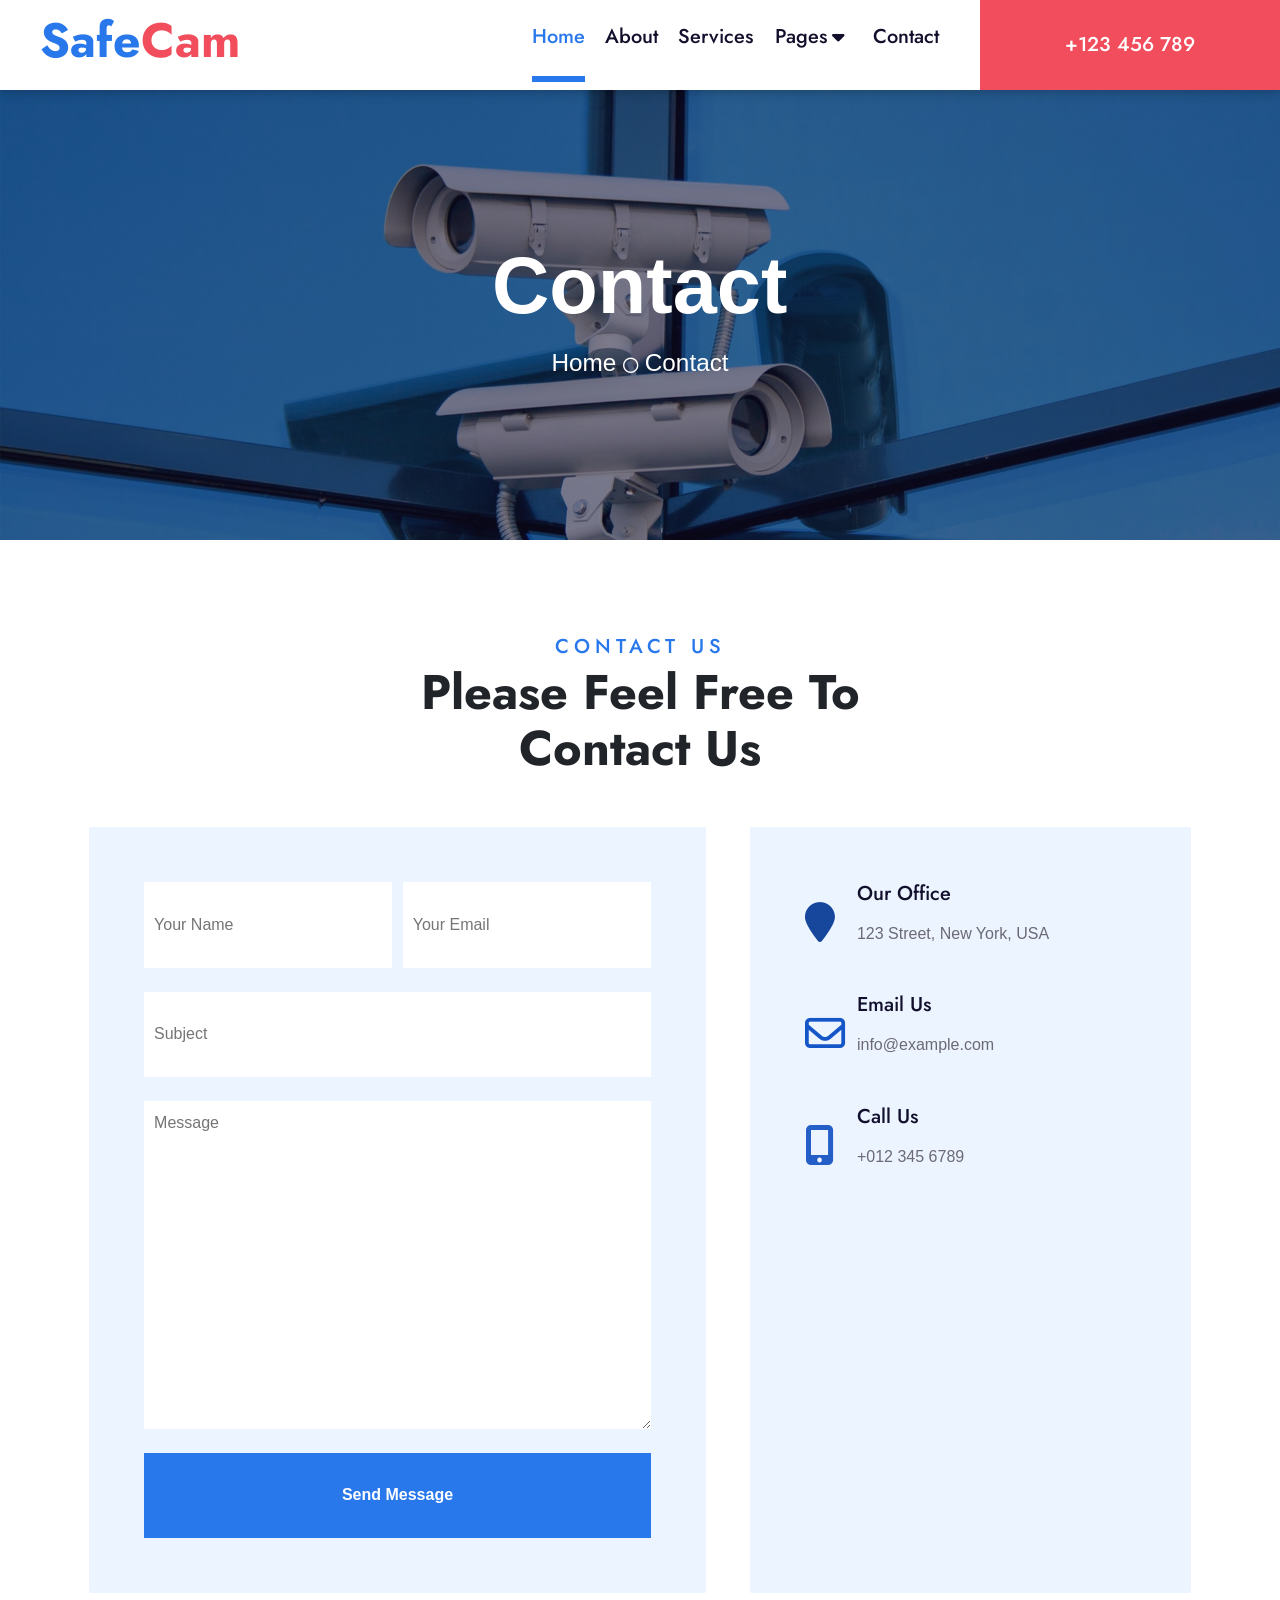
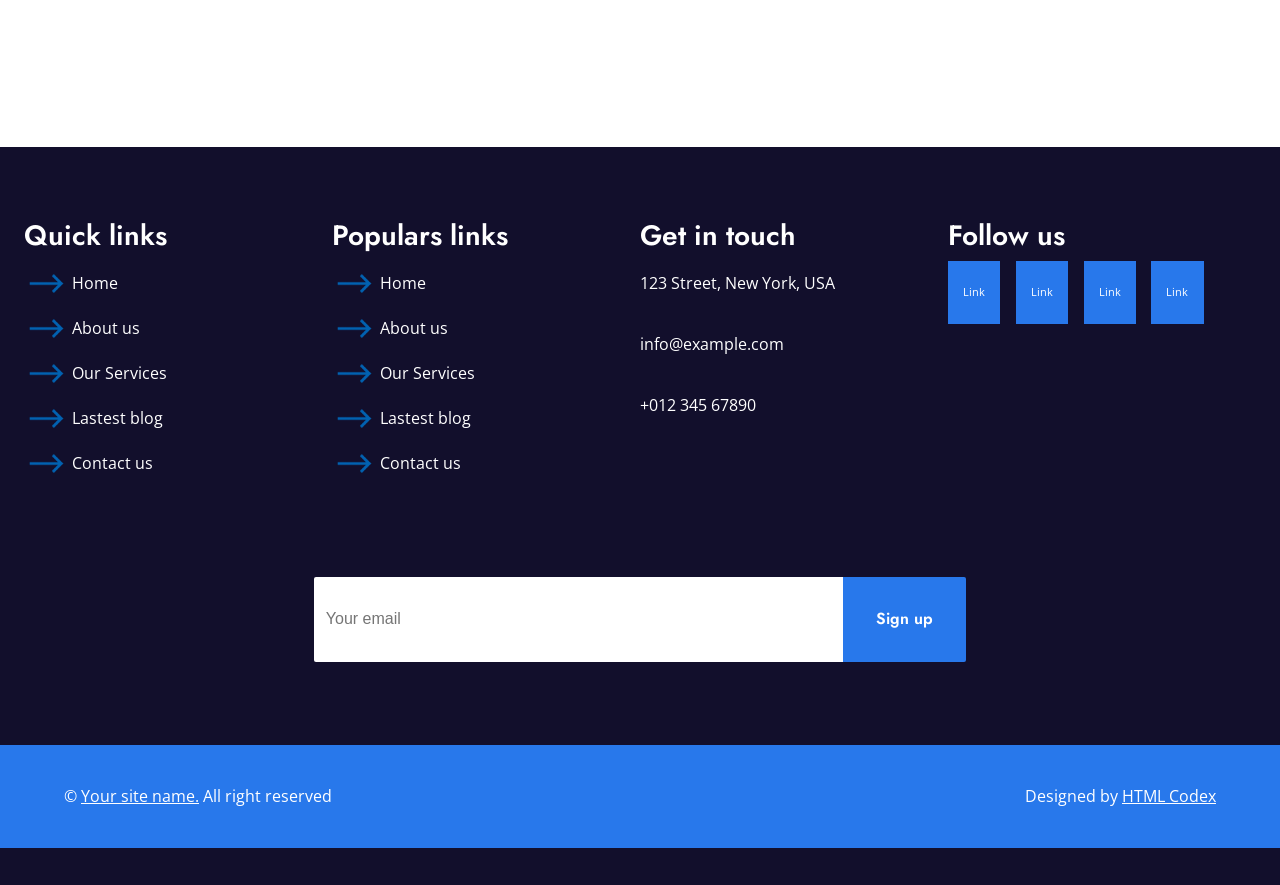
<file: html/contact.html>
<!DOCTYPE html>
<html lang="en">
  <head>
    <meta charset="UTF-8" />
    <link
      rel="stylesheet"
      href="https://cdnjs.cloudflare.com/ajax/libs/font-awesome/6.0.0-beta3/css/all.min.css"
    />
    <link
      href="https://cdn.jsdelivr.net/npm/bootstrap@5.3.3/dist/css/bootstrap.min.css"
      rel="stylesheet"
      integrity="sha384-QWTKZyjpPEjISv5WaRU9OFeRpok6YctnYmDr5pNlyT2bRjXh0JMhjY6hW+ALEwIH"
      crossorigin="anonymous"
    />
    <meta name="viewport" content="width=device-width, initial-scale=1.0" />
    <link rel="stylesheet" href="../css/contact.css" />
    <link rel="stylesheet" href="../css/header.css" />
    <link rel="stylesheet" href="../css/footer.css" />
    <script src="../js/script.js" defer></script>
    <title>SafeCam | Contact</title>
  </head>
  <body>
    <header class="navbar navbar-expand-xl fixed-top">
      <h1><span class="bleu">Safe</span><span class="rouge">Cam</span></h1>
      <button class="navbar-toggler"
        type="button"
        data-bs-toggle="collapse"
        data-bs-target="#navbarNav"
        aria-controls="navbarNav"
        aria-expanded="false"
    aria-label="Toggle navigation">
        <span class="navbar-toggler-icon"></span>
      </button>
      <nav class="navbar-nav collapse navbar-collapse" id="navbarNav">
        <ul>
          <li class="nav-item active"> <a href="index.html" class="active">Home</a></li>
          <li class="nav-item"><a href="about.html">About</a></li>
          <li class="nav-item"><a href="services.html">Services</a></li>
          <li class="nav-item"><a class="pages" href="#" onclick="liens()">Pages <i class="fa-solid fa-caret-down"></i></a></li>
          <li class="nav-item"><a href="contact.html">Contact</a></li>
        </ul>
        <a href="tel:+22961528962" id="call">
          <i class="bi bi-telephone-outbound me-4"></i>
          <p>+123 456 789</p>
        </a>
      </nav>
    </header>
    <div class="pagesliens">
      <a href="index.html" class="opensans">Pricing Plan</a>
      <a href="blog.html" class="opensans">Blog Grid</a>
      <a href="detail.html" class="opensans">Blog Detail</a>
      <a href="team.html" class="opensans">The Team</a>
      <a href="testimonial.html" class="opensans">Testimonial</a>
    </div>
    <main>
      <div class="debut blanche">
        <p>Contact</p>
        <p>
          Home
          <i class="fa-regular fa-circle" style="color: #ffffff"></i> Contact
        </p>
      </div>

      <section>
        <h1
          class="entete bleu centrer reveal transitionY50"
          data-reveal-point="20"
        >
          Contact us
        </h1>
        <h1
          class="reveal espace_bas centrer transitionY50"
          data-reveal-point="20"
        >
          Please Feel Free To<br />Contact Us
        </h1>
        <div class="container">
          <form action="" method="post">
            <div>
              <input
                type="text"
                class="opensans"
                name="name"
                id="name"
                placeholder="Your Name"
              />
              <input
                type="email"
                class="opensans"
                name="email"
                id="email"
                placeholder="Your Email"
              />
            </div>
            <br />
            <input
              type="text"
              class="opensans"
              name="subject"
              id="subject"
              placeholder="Subject"
            /><br />
            <textarea
              name="comment"
              class="opensans"
              id="comment"
              placeholder="Message"
            ></textarea
            ><br />
            <input type="submit" value="Send Message" />
          </form>
          <div class="maps">
            <div>
              <i class="fa-solid fa-location-pin" style="color: #16479c"></i>
              <div class="map">
                <p>Our Office</p>
                <p class="opensans">123 Street, New York, USA</p>
              </div>
            </div>
            <div>
              <i class="fa-regular fa-envelope" style="color: #1456c8"></i>
              <div class="map">
                <p>Email Us</p>
                <p class="opensans">info@example.com</p>
              </div>
            </div>
            <div>
              <i
                class="fa-solid fa-mobile-screen-button"
                style="color: #235fc7"
              ></i>
              <div class="map">
                <p>Call Us</p>
                <p class="opensans">+012 345 6789</p>
              </div>
            </div>
            <div class="carte">
              <iframe
                src="https://www.google.com/maps/embed?pb=!1m14!1m8!1m3!1d12001247.519305438!2d-75.770041!3d42.74622!3m2!1i1024!2i768!4f13.1!3m3!1m2!1s0x89c24fa5d33f083b%3A0xc80b8f06e177fe62!2sNew%20York%2C%20NY%2C%20USA!5e0!3m2!1sen!2sbd!4v1729606011474!5m2!1sen!2sbd"
                width="600"
                height="450"
                style="border: 0"
                allowfullscreen=""
                loading="lazy"
                referrerpolicy="no-referrer-when-downgrade"
              >
              </iframe>
            </div>
          </div>
        </div>
      </section>
    </main>
    <footer>
      <div>
        <div class="liens_footer">
          <div class="lien">
            <h2>Quick links</h2>
            <a href="index.html"
              ><img src="../images/fleche.png" alt="fleche" /><span
                >Home</span
              ></a
            >
            <a href="index.html"
              ><img src="../images/fleche.png" alt="fleche" /><span
                >About us</span
              ></a
            >
            <a href="index.html"
              ><img src="../images/fleche.png" alt="fleche" /><span
                >Our Services</span
              ></a
            >
            <a href="index.html"
              ><img src="../images/fleche.png" alt="fleche" /><span
                >Lastest blog</span
              ></a
            >
            <a href="index.html"
              ><img src="../images/fleche.png" alt="fleche" /><span
                >Contact us</span
              ></a
            >
          </div>
          <div class="lien">
            <h2>Populars links</h2>
            <a href="index.html"
              ><img src="../images/fleche.png" alt="fleche" /><span
                >Home</span
              ></a
            >
            <a href="index.html"
              ><img src="../images/fleche.png" alt="fleche" /><span
                >About us</span
              ></a
            >
            <a href="index.html"
              ><img src="../images/fleche.png" alt="fleche" /><span
                >Our Services</span
              ></a
            >
            <a href="index.html"
              ><img src="../images/fleche.png" alt="fleche" /><span
                >Lastest blog</span
              ></a
            >
            <a href="index.html"
              ><img src="../images/fleche.png" alt="fleche" /><span
                >Contact us</span
              ></a
            >
          </div>
          <div class="lien">
            <h2>Get in touch</h2>
            <p>123 Street, New York, USA</p>
            <p>info@example.com</p>
            <p>+012 345 67890</p>
          </div>
          <div class="lien">
            <h2>Follow us</h2>
            <div class="links">
              <div>
                <a href="index.html"><span>Link</span></a>
              </div>
              <div>
                <a href="index.html"><span>Link</span></a>
              </div>
              <div>
                <a href="index.html"><span>Link</span></a>
              </div>
              <div>
                <a href="index.html"><span>Link</span></a>
              </div>
            </div>
          </div>
        </div>
        <form action="" method="post">
          <input
            type="email"
            class="opensans"
            placeholder="Your email"
            name="email"
            id="email"
          />
          <button type="submit">Sign up</button>
        </form>
      </div>
      <div class="pied_page">
        <div>© <a href="index.html">Your site name.</a> All right reserved</div>
        <div>Designed by <a href="index.html">HTML Codex</a></div>
      </div>
    </footer>
    <script
      src="https://cdn.jsdelivr.net/npm/bootstrap@5.3.3/dist/js/bootstrap.bundle.min.js"
      integrity="sha384-YvpcrYf0tY3lHB60NNkmXc5s9fDVZLESaAA55NDzOxhy9GkcIdslK1eN7N6jIeHz"
      crossorigin="anonymous"
    ></script>
  </body>
</html>
</file>
<file: style.css>
@import url('https://fonts.googleapis.com/css2?family=Montserrat:ital,wght@0,100..900;1,100..900&family=Poppins:ital,wght@0,100;0,200;0,300;0,400;0,500;0,600;0,700;0,800;0,900;1,100;1,200;1,300;1,400;1,500;1,600;1,700;1,800;1,900&display=swap');
@import url('https://fonts.googleapis.com/css2?family=Jost:ital,wght@0,100..900;1,100..900&family=Open+Sans:ital,wght@0,300..800;1,300..800&display=swap');



*{
    margin: 0;
    padding: 0;
    box-sizing: border-box;
}

body{
    font-family: "Open Sans", sans-serif;
    position: relative;
}


.rouge{
    color: #f14d5d;
}

.bleu{
    color: #2878eb;
}





main{
    display: flex;
    flex-direction: column;
    gap: 95px;
    font-family: "Josp", sans-serif;

}


main .debut{
    background-image: linear-gradient( rgba(18, 15, 45, .5), rgba(18, 15, 45, .5)),url("images/carousel-1.jpg");
    background-size: cover ;
    background-repeat: no-repeat;
    width: 100%;
    height: 50vh;
    display: flex;
    flex-direction: column;
    justify-content: center;
    align-items: center;
    font-family: "Josp", sans-serif;

}

.debut  p:first-child{
    font-weight: 700;
    font-size: 80px;
    line-height: 96px;
    animation: apparution 2s ease forwards;
}

.debut p:last-child{
    font-weight: 500;
    font-size: 24px;
    line-height: 29px;
}

@keyframes apparution {
    from{
        transform: scale(0.01);
    }
    to{
        transform: scale(1);
    }
}


#carrousel{
    position: relative;
    width: 100%;
    height: 110vh;
    box-shadow: 0 0 14px rgba(0, 0, 0, 0.3);
    overflow: hidden;
    /* background: rgba(18, 15, 45, .5); */
}


.tourne{
    transform: rotate(180deg);
}

#carrousel img.next, #carrousel img.prev{
    position: absolute;
    width: 3rem;
    height: 3rem;
    top: 47%;
    transition: 0.5s;
    user-select: none;
    cursor: pointer;
    z-index: 7;
    opacity: 0.4;

}

#carrousel img.next{
    right: 3%;
}

#carrousel img.prev{
    left: 3%;
}


#carrousel img.next:hover, #carrousel img.prev:hover{
    opacity: 1;
}

#container{
    display: flex; 
    height: 100%;

}

#container .slideBloc{
    min-width: 100%;
}

#container .slideBloc .backcolor{
    position: absolute;
    min-width: 100%;
    height: 100%;
    background: rgba(18, 15, 45, .5);
    z-index: 2;
}

#carrousel #container .slide{
    min-width: 100%;
}

#carrousel #container .slide img{
    width: 100%;
    height: 100%;
    border-radius: 5px 5px 0px 0px;
    object-fit: cover;
}

#container .items{
    position: absolute;
    /* border: red solid 1px; */
    width: 100%;
    display: flex;
    flex-direction: column;
    align-items: center;
    justify-content:center;
    color: white;
    text-align: center;
    font-family: "Jost",sans-serif;
    z-index: 6;
    top: 50%;
    transform: translateY(-50%);
    
}

 @keyframes tomberOsciller {
    0% {
        transform: translateY(-500px);
    }
    50% {
        transform: translateY(0);
    }
    70% {
        transform: translateY(-20px);
    }
    80% {
        transform: translateY(0);
    }
    90% {
        transform: translateY(-10px);
    }
    100% {
        transform: translateY(0);
    }
}

#container .items .titre {
    font-size: 20px;
    line-height: 24px;
    font-weight: 500;
    text-transform: uppercase;
    animation: tomberOsciller 1s ease forwards;
    z-index: 3;
}

.items .titre + h1{
   font-size: 80px;
   line-height: 96px;
   font-weight: 700;
   animation: apparution 2s ease forwards;

}

@keyframes apparution {
    from{
        transform: scale(0.01);
    }
    to{
        transform: scale(1);
    }
}

#container .items div{
    margin-bottom: -1.7%;
    height: 16vh;
    width: 28%;
    display: flex;
    justify-content: center;
    align-items: center;
    gap: 6%;
}

#container .items div a {
    text-decoration: none;
    color: white;
    height: 9vh;
    width: 47%;
    display: flex;
    align-items: center;
    justify-content: center;
    font-weight: 600;
    border-radius: 4px;
}


@keyframes slideleft {
    from{
        transform: translateX(-150px);
    }
    to{
        transform: translateX(0);
    }
}

.items div a.gauche{
    background-color: #2878eb;
    animation: slideleft 1.5s ease forwards;
}

.items div a.gauche:hover{
    background-color:#f14d5d;
}

@keyframes slideright {
    from{
        transform: translateX(150px);
    }
    to{
        transform: translateX(0);
    }
}

.items div a.droite{
    animation: slideright 1.5s ease forwards;
    background-color:#f14d5d;
}

.items div a.droite:hover{
    background-color:#2878eb;
}

#carrousel .rectangles{
    position: absolute;
    bottom: 4%;
    z-index: 4;
    left: 50%;
    transform: translateX(-50%);
    display: flex;
    gap: 1px;
    align-items: end;
}

#carrousel .rectangles .rectangle{
    height: 4.5vh;
    width: 5px;
    margin: 0 2px;
    background-color:rgba(164, 156, 235, 0.5);
    display: inline-block;
    transition: background-color 0.6s ease;
}
#carrousel .rectangles .active{
    height:7vh ;
    background-color:white;
}

main .propos{
    /* border: #120f2c solid 2px; */
    display: flex;
    height:84vh;
    width: 86.4% ;
    margin:0 6.8%;  
    gap: 4%;
}

.propos div.image{
    width: 40%;
}

.propos div.image img{
    object-fit: cover;
    width: 100%;
    height: 100%;
}

.propos div.about{
    /* border: #dc6b2d solid 1px; */
    width: 56%;
}

h1.entete{
    font-weight: 500;
    font-size: 20px;
    line-height: 24px;
    text-transform: uppercase;
    letter-spacing: 5px;
    margin-bottom: 5px;
    font-family: "Jost",sans-serif;

}

.noire{
    color: #120f2d;
}

.entete + h1{
    font-weight: 700;
    font-size: 48px;
    line-height: 58px;
    font-family: "Jost",sans-serif;
}
.espace_bas{
    margin-bottom: 4.5%;
}

.gris{
    color: #6b6a75;
}

.centrer{
    text-align: center;
}

.propos .pretexte{
    font-size: 24px;
    font-weight: 600;
    line-height: 29px;
    /* font-style: italic; */
    margin: 4% 0;
    opacity: 0.8;
    font-family: "Jost",sans-serif;
}

.pretexte+p{
    font-family: "Opens Sans",sans-serif;
    line-height: 24px;
    font-size: 16px;
}

.propos .experience{ 
    /* border: #120f2c solid 1px; */
    width: 100%;
    height: 41%;
    display: flex;
    justify-content: center;
    align-items: end;
    gap: 3%;
    font-family: "Jost",sans-serif;
}

.propos .experience div{
    width: 50%;
    height: 92%;
    display: flex;
    flex-direction: column;
    justify-content: center;
    align-items: center; 
}

.experience i{
    color: white;
    font-size: 4em;
}

.experience p{
    font-size: 24px;
    font-weight: 600;
    color: white;
    line-height: 29px;
    margin-top: 10%;
}




main .services{
    height: 160vh;
    margin:0 6.8%;
}


.services .service{
    display: flex;
    justify-content: center;
    flex-wrap: wrap;
    height:80%;
    gap: 4.5%;
}

.services .service div{
    position: relative;
    width: 29.5%;
    height: 62vh;
    background-color: #ecf4ff;
    border-bottom: #2878eb 5px solid;
    padding: 4%;
    overflow: hidden;
}

.services .service div img{
    position: relative;
    width: 80px;
    height: 80px;
    margin-bottom: 15%;
}

.services .service .couleur{
    position: absolute;
    top: 0;
    left: -100%;
    width: 100%;
    height: 100%;
    background-color: rgba(40, 120, 235,0.8);
    transition: left 0.5s ease;
    border-bottom: none;
}

.services .service .cctv{
    position: relative;
    font-weight: 500;
    font-size: 20px;
    line-height: 24px;
    font-family: "Jost",sans-serif;
    text-transform: uppercase;
}

.services .service .cctv+p{
    position: relative;
    font-weight: 600;
    font-size: 28px;
    line-height: 34px;
    font-family: "Jost",sans-serif;
    margin-bottom: 10%;
}

.services .service .cctv+p+p{
    position: relative;
    font-family: "Opens Sans",sans-serif;
    line-height: 24px;
    margin-bottom: 10%;
}

.services .service div:hover .couleur{
    left: 0;
}

.service a{
    font-family: "Opens Sans",sans-serif;
    position: relative;
    text-decoration: none;
    line-height: 24px;
}

.service div:hover a {
    color: #ecf4ff;
    z-index: 5;
}

.service div:hover p {
    color: #ecf4ff;
    z-index: 5;
}

.service div:hover img {
    filter: brightness(0.8); 
    z-index: 5;
}


main .pricing{
    height: 110vh;
    margin:0 6.8%;  
}

main .cadeau{
    height: 80vh;

}

.blanche{
    color: white;
}


.cadeau .offer{
    background-image: linear-gradient( rgba(18, 15, 45, .5), rgba(18, 15, 45, .5)),url("images/carousel-2.jpg");
    background-position: center;
    background-size: cover;
    height: 100%;
    width: 100%;
    display: flex;
    flex-direction: column;
    align-items: center;
    justify-content: center;
    padding: 5% 26% 5% 26%;
}

.offer p{
    text-align: center;
    line-height: 24px;
    font-family: "Opens Sans",sans-serif;
}

.offer div{
    margin-top: 5%;
    height: 15%;
    width: 70%;
    display: flex;
    justify-content: center;
    gap: 5%;
    font-family: "Jost",sans-serif;

}

.offer div a{
    font-weight: 600;
    text-decoration: none;
    color: white;
    display:block;
    display: flex;
    justify-content: center;
    align-items: center;
    width: 40%;
    padding: 5%;
}




.pricing .plan{
    margin: 0 2% 0 2%;
    height: 75vh;
    display: flex;
    gap: 5%;
}

.pricing .plan > div{
    width: 45%;
}


.plan table {
    width: 100%;
    height: 100%;
    position: relative;
    border-collapse: collapse;

}
.pricing .plan table{
    height: 100%;
    position: relative;
}

.bordureRed{
    border: 1px solid #f24d5d;
}


.bordureBlue{
    border: 1px solid #2878eb;
}



.backRed{
    background-color: #f24d5d;
}

.backBlue{
    background-color: #2878eb;
}

.plan thead{
    font-family: "Jost",sans-serif;
    height: 38%;
}

.plan thead th{
    color: white;
    display: flex;
    flex-direction: column;
    align-items: center;
    padding: 10% 0 10% 0;
}

.plan tbody{
    color: #6b6a75;
    font-family: "Opens Sans",sans-serif;
    position: relative;
}



.h1{
    height: 8vh;
}

.h2{
    height: 4vh;
}

.h3{
    height: 10vh;
}

.bordurebottom{
    border-bottom: 1px solid  rgba(107, 106, 117,0.1);
}

.plan td{
    text-align: center;
    padding: 0;
}

.plan div a{
    text-decoration: none;
    color: white;
    position: absolute;
    margin-left: 6%;
    padding: 1% 2%;
    font-weight: 600;
    line-height: 24px;
    margin-top: -2%;
}

.plan div:first-child a:hover,
.plan div:last-child a:hover,
.offer .first:hover
{
    background-color: #f24d5d;
    cursor: pointer;
}

.plan .second a:hover,.offer .second:hover{
    background-color: #2878eb;
}



.plan thead th div:first-child{
    font-weight: 600;
    font-size: 28px;
    line-height: 34px;
    margin-bottom: 1%
}

.plan thead th div:last-child{
    text-align: center;
    font-weight: 700;
    width: 70%;
}

.plan thead th div:last-child sup{
    position: relative;
    top: -20px;  
    left: 15px;
    font-size: 22px;
    line-height: 45px;
}

.plan thead th div:last-child span{
    font-size: 56px;
    line-height: 67px;
}

.plan thead th div:last-child sub{
    position: relative;
    font-size: 16px;
    line-height: 40px;
    top: -7px;  
    left: -15px;
}



main .members{
    margin: 0 7% 0 7%;
    height: 100vh;
    /* border: #120f2c solid 1px; */
}

.members .teams{
    display: flex;
    justify-content: center;
    gap: 5%;
    height: 60%;
    /* border: #120f2c solid 1px; */

}

.teams .team{
    /* border: #120f2c solid 1px; */
    width: 31%;
    height: 100%;  
    position: relative;
}

.team div{
    position: absolute;
    background-color: #2878eb;
    height:30%;
    margin-top: -20%;
    width: 100%;
    display: flex;
    flex-direction: column;
    align-items: center;
    justify-content: center;
    color: white;
}

.team div p:first-child{
    font-family: "Jost",sans-serif; 
    font-weight: 600;
    font-size: 28px;
    line-height: 34px;
}

.team div p:last-child{
    font-family: "Opens Sans",sans-serif;
    font-weight: 400;
    line-height: 24px;
}

.opensans{
    font-family: "Opens Sans",sans-serif;
    font-weight: 400;
    line-height: 24px;
}


.team .links{
    position: absolute;
    background-color: white;
    width: 20%;
    height: 30vh;
    margin-top: -79%;
    margin-left:90% ;
    display: flex;
    flex-direction: column;
    align-items: center;
    justify-content: end;
    gap: 3%;
    padding: 2%;
    
}


.team .links a{
    background: transparent;
    border: solid 1px #f24d5d;
    color: #f24d5d;
    padding: 12%;
    font-size: 16px;
    display: flex;
    justify-content: center;
    align-items: center; 
    text-decoration: none;
    width: 40px;
    height: 40px;
}

.team .links a:hover{
    color: black;
    background-color: #f24d5d;
}

.team img{
    width: 100%;
    height: 100%;
}


main .Testimonial{
    /* border: hsl(246, 49%, 12%) solid 1px; */
    margin: 0 7% 0 7%;
    height: 87vh;
}

#contenu{
    width: 100%;
    height: 54%;
    display: flex;
    justify-content: center;
    align-items: end;
    /* box-shadow: 0 0 14px rgba(0, 0, 0, 0.3); */
    /* margin-top: 1%; */
    overflow: hidden;
    position: relative;
}

#contenu span.next{
    position: absolute;
    right: 10px;
    /* cursor: pointer; */
    z-index: 1;
    opacity: 0;
}

#contenu .clients{
    /* border: #120f2c solid 1px; */
    height: 37vh;
    width: 100%;
    display: flex;
    gap: 38px; 

}

.Testimonial .scroll{
    /* background-color: #333; */
    height: 10vh;
    display: flex;
    align-items: end;
    justify-content: center;
    gap: 1%;
}

.scroll div{
    width: 5px;
    height:25px;
    background-color: #e0e0e0;
}

.scroll .active{
    height: 7vh;
    background-color: #2878eb;
}

.taille22{
    font-size: 22px;
}

.epaisseur700{
    font-weight: 700;
}

.clients div{
    position: relative;
    display: flex;
    flex-direction: column;
    justify-content: center;
    height: 100%;
    min-width: 30%;
    align-items: center;
    gap: 4%;
    margin-bottom: 2%;
    right: auto;
    border-radius: 2px;
}


#contenu .clients .client{
    background-color: #ecf4ff;

}

.client div p:first-child{
    text-align: center;
    width: 85%;
    color: #6b6a75;
}

.client div p:last-child{
    color: #6b6a75;
}


.client .name{
    font-size: 24px;
    line-height: 29px;
    color: #120f2d;
    font-weight: 600;
    font-family: "Jost",sans-serif; 
}


.italic{
    font-style: italic;
}


.clients .active{
    background-color: #2878eb;
    color: white; 
}

.clients img{
    margin-top: -15%;
    border-radius: 50%;
    width: 27%;
}


main .blog{
    margin:0% 7% 0% 7%;
    height: 135vh;
    /* border: #120f2c solid 1px; */
}



.blog .blog_item{
    display: flex;
    gap: 5%;
}

.blog_item .item{
    height: 76vh;
    width: 50%;
    position: relative;
}

.blog_item .date{
    background-color: #f24d5d;
    height: 10vh;
    width: 15%;
    margin: -89% 0 0 -8%;
    display: flex;
    flex-direction: column;
    justify-content: center;
    align-items: center;
    color: white;
    position: absolute;
    z-index: 2;
}

.blog_item .date .triangle{
   position: absolute;
   margin-top: -139%;
   margin-left: -44%;
   width: 0;
   height: 0;
   border-top: 55px solid transparent;
   border-right: 50px solid #f24d5d;
   border-left: 1px solid transparent;
}

.item .titre{
    position: relative;
    display: flex;
    flex-direction: column;
    justify-content: center;
    background-color: #2878eb;
    margin-top: -15%;
    padding: 10%;
    gap: 30%;
    height: 26vh;
}

.item .titre p:last-child{
    font-size: 28px;
    line-height: 34px;
    font-weight: 500;
}

.bleuciel{
    color: #ecf4ff;
}

.majuscule{
    text-transform: uppercase;
}

.item img{
    width: 100%;
    height: 100%;
    object-fit: cover;
    z-index: 1;
}
</file>
<file: header.css>
@import url('https://fonts.googleapis.com/css2?family=Montserrat:ital,wght@0,100..900;1,100..900&family=Poppins:ital,wght@0,100;0,200;0,300;0,400;0,500;0,600;0,700;0,800;0,900;1,100;1,200;1,300;1,400;1,500;1,600;1,700;1,800;1,900&display=swap');
@import url('https://fonts.googleapis.com/css2?family=Jost:ital,wght@0,100..900;1,100..900&family=Open+Sans:ital,wght@0,300..800;1,300..800&display=swap');




header{
    height: 90px;
    box-shadow: 0 0 12px rgba(0, 0, 0, 0.3);
    z-index: 8;
    font-family: "Jost",sans-serif;
    background-color: white;
}


header h1{
    /* background-color:black; */
    height: 133%;
    font-size: 48px;
    line-height: 58px;
    font-weight: 700;
    padding: 20px;
    margin-left: 20px;
}

header nav{
    width: 10px;
    height: 121%;
    display: flex;
    justify-content: end;
    /* background-color: aqua; */
  }
  

.rouge{
    color: #f14d5d;
}

.bleu{
    color: #2878eb;
}



nav #call{
    width: 300px;
    height: 100%;
    font-size: 20px;
    line-height: 30px;
    font-weight: 500;
    text-decoration: none;
    background-color: #f14d5d;
    color: white;
    text-align: center;
}

#call i{
    color: white;
    font-size: 20px;
}

nav ul{
    /* border: #f14d5d solid 1px; */
    width: 480px;
    display: flex;
    align-items: center;
    font-size: 20px;
    line-height: 30px;
    font-weight: 500;
    gap: 20px;
}

header ul li{
   list-style: none;
   cursor: pointer; 
   position: relative;
   display: flex;
   justify-content: center;
   align-items: center;
   /* border: #120f2c solid 1px; */
}

header ul li a {
    text-decoration: none;
    position: relative; 
    display: block;
    transition: all 1s ease 0.1ms;
    color: #120f2c;
}

header ul li a::before,header ul li a::after{
    position: absolute;
    content: " ";
    background-color: #2878eb;
    height: 20%;
    width: 0px;
    top: 180%;
    transition:all 0.5s ease;
}

header ul li a::before,header ul li a:hover::before{
    right: 50%;
}

header ul li a::after,header ul li a:hover::after{
    left: 50%;
}

header ul li .active::before,header ul li .active::after,
header ul li a:hover::before, header ul li a:hover::after { 
    position: absolute;
    content: " ";
    background-color: #2878eb;
    height: 20%;
    width: 50%;
    margin-bottom: 0px;
}

header ul li .active, header ul li a:hover{
    color: #2878eb; 
}




.pagesliens .activate{
    background-color: #2878eb;
    color: white;

}

header + div.pagesliens{
    border-radius: 2px;
    position: absolute;
    z-index: 15;
    display: flex;
    flex-direction: column;
    justify-items: center;
    width: 13%;
    height: 28vh;
    background-color: white;
    right: 26%;
    border: #120f2c solid 1px;
    visibility: hidden;
}

header + div a{
    /* padding-left: 10%; */
    padding: 3%;
    width: 100%;
    height: 5.2vh;
    color: #1e2125;
    text-decoration: none;
    /* border: #120f2c solid 1px; */

}

header + div a:hover{
    background-color: #e9ecef;

}


header ul li a.pages{
    display: flex;
    justify-content: center;
    align-items: center;
    width: 80px;
    /* border: #120f2c solid 1px; */
    gap: 5px;
}



header ul li a.pages i{
    width: 20px;
    height: 20px;
    color: #120f2c;
}

header ul li a.pages:hover i{
    color: #2878eb;
}
</file>
<file: footer.css>
footer{
    display: flex;  
    flex-direction: column;
    background-color: #120f2c;
    color: white;
    height: 82vh;
    /* width: 100%; */
}

footer > div:first-child{
    height: 68%;
    /* border: #f14d5d solid 1px; */
    margin: 48px 24px;
    display: flex;
    flex-direction: column;
}

footer > div:first-child .liens_footer{
    display: flex;
    justify-content: center;
    height: 65%;
}

footer > div:first-child .liens_footer .lien{
    width: 25%;
    /* border: white solid 1px; */
    display: flex;
    flex-direction: column;
    padding-top: 24px;
}

 
.lien h2{
    font-size: 28px;
    font-weight: 600;
    line-height: 34px;
    font-family: "Jost",sans-serif; 
}


.lien a, .lien p{
    text-decoration: none;
    color: white;
    gap: 1%;
    display: flex;
    align-items: center;
    height: 5vh;
}

.lien a img{
    height: 5vh;
}

.lien .links{
    display: flex;
    gap: 5%;
}

.links div{
    background-color:#2878eb;
    width: 17%;
    height: 7vh;
    display: flex;
    justify-content: center;
    align-items: center;
    font-size: 11px;
}

footer > div:first-child form {
    margin-top: 48px;
    display: flex ;
    justify-content: center;
    align-items: center;
    height: 20%;

    /* border: #6b6a75 solid 1px; */
}

footer > div:first-child form input[type = "email"]{
    height: 85%;
    width: 43%;
    border: none;
    border-top-left-radius: 2px;
    border-bottom-left-radius: 2px;
    padding-left: 1%;
}

footer > div:first-child form button[type = "submit"]{
    text-align: center;
    height: 85%;
    width: 10%;
    border: none;
    background-color: #2878eb;
    color: white;
    font-family: "Jost",sans-serif; 
    font-weight: 600;
    font-size: 16px;
    border-top-right-radius: 2px;
    border-bottom-right-radius: 2px; 
}

footer .pied_page{
    background-color: #2878eb;
    height: 14%;
    display: flex;
    justify-content: space-between;
    align-items: center;
    font-size: 16px;
    line-height: 24px;
    padding: 0 5% 0 5%;
}

footer .pied_page a {
    color: white;
}

@media (max-width: 767px) {
    
    footer{
        width: 100%;
        height: 235vh;
    }

    footer > div:first-child{
        justify-content: center;
        height: 100%;
        margin: 10%;
    }

    footer > div:first-child .liens_footer{
        height: 85%;
        display: flex;
        flex-direction: column;
    }

    footer > div:first-child .liens_footer .lien{
        width: 100%;
        margin-bottom: 5%;
    }

    footer > div:first-child form{
        /* border: red solid 1px; */
        height: 8%;
        margin-top: 0;
    }

    footer > div:first-child form input[type = "email"]{
        width: 80%;
    }

    footer > div:first-child form button[type = "submit"]{
        width: 20%;
    }

    footer .pied_page{
        flex-direction: column;
        justify-content: space-between;
        padding: 2%
    }

}

@media (min-width: 767px) and (max-width: 935px) {
    footer{
        width: 100%;
        height: 160vh;
    }

    footer > div:first-child{
        justify-content: center;
        height: 100%;
        margin: 10%;

    }

    footer > div:first-child .liens_footer{
        height: 80%;
        display: flex;
        flex-wrap: wrap;
    }

    footer > div:first-child .liens_footer .lien{
        width: 50%;
        margin-bottom: 6%;
    }

    footer > div:first-child form{
        /* border: red solid 1px; */
        height: 12%;
        margin-top: 0;
    }

    footer > div:first-child form input[type = "email"]{
        width: 60%;
    }

    footer > div:first-child form button[type = "submit"]{
        width: 15%;
    }


}
</file>
<file: contact.css>
@import url('https://fonts.googleapis.com/css2?family=Montserrat:ital,wght@0,100..900;1,100..900&family=Poppins:ital,wght@0,100;0,200;0,300;0,400;0,500;0,600;0,700;0,800;0,900;1,100;1,200;1,300;1,400;1,500;1,600;1,700;1,800;1,900&display=swap');
@import url('https://fonts.googleapis.com/css2?family=Jost:ital,wght@0,100..900;1,100..900&family=Open+Sans:ital,wght@0,300..800;1,300..800&display=swap');

*{
    margin: 0;
    padding: 0;
    box-sizing: border-box;
}

body{
    font-family: "Open Sans", sans-serif;
    position: relative;
    height: 100%;
}

.rouge{
    color: #f14d5d;
}

.bleu{
    color: #2878eb;
}




main{
    min-height: calc(100vh - 90px);
    display: flex;
    flex-direction: column;
    gap: 95px;
    font-family: "Jost", sans-serif;
    margin-top: 90px;
}

.centrer{
    text-align: center;
}


h1.entete{
    font-weight: 500;
    font-size: 20px;
    line-height: 24px;
    text-transform: uppercase;
    letter-spacing: 5px;
    margin-bottom: 5px;
    font-family: "Jost",sans-serif;
}

.noire{
    color: #120f2d;
}

.entete + h1{
    font-weight: 700;
    font-size: 3.8vw;
    line-height:4.4vw;
    font-family: "Jost",sans-serif;
}
.espace_bas{
    margin-bottom: 4.5%;
}

.gris{
    color: #6b6a75;
}



.blanche{
    color: white;
}

main .debut{
    background-image: linear-gradient( rgba(18, 15, 45, .5), rgba(18, 15, 45, .5)),url("../images/carousel-1.jpg");
    background-size: cover ;
    background-repeat: no-repeat;
    width: 100%;
    height: 50vh;
    display: flex;
    flex-direction: column;
    justify-content: center;
    align-items: center;
    font-family: "Josp", sans-serif;

}

.debut  p:first-child{
    font-weight: 700;
    font-size: 6.2vw;
    line-height:7.5vw;
    animation: apparution 2s ease forwards;
}



.debut p:last-child{
    font-weight: 500;
    font-size: 1.9vw;
    line-height:2vw;
    font-family: "Josp", sans-serif;
}


.debut p:last-child i{
    font-size: 1.2vw;
}
@keyframes apparution {
    from{
        transform: scale(0.01);
    }
    to{
        transform: scale(1);
    }
}



main section{
    height: 115vh;
    margin: 0 6vw 6vw 6vw;
    /* border: #120f2d solid 1px; */
}



section .container{
    display: flex;
    height: 74%;
    gap: 4%;
}


.container form{
    background-color: #ecf4ff;
    border-radius: 2px;
    width: 58%;
    padding: 5%;
    display: flex;
    flex-direction: column;
}

.container form div{
    height: 13%;
    display: flex;
    gap: 2%;
}

.container form div > input[type = "text"] , div >input[type = "email"]{
  height: 100%;
  width: 50%;
  padding: 2%;
  border: none;
}

.container input[type = "text"],input[type ="submit"]{
    height: 13%;
    border: none;
    padding: 2%;
}

.container form input[type ="submit"]{
    background-color: #2878eb;
    color: white;
    font-weight: 600;
    font-size: 16px;
    line-height: 24px;
    font-family: "Josp",sans-serif;

}

.container form textarea{
    height: 50%;
    border: none;
    padding: 2%;
}


.opensans{
    font-family: "Opens Sans",sans-serif;
    font-weight: 400;
    line-height: 24px;
    font-size: 16px;
    color: #6b6a75;
}


.container .maps{
    background-color: #ecf4ff;
    border-radius: 2px;
    width: 40%;
    padding: 5%;
    display: flex;
    flex-direction: column;
    gap: 5%; /* border: #120f2c solid 2px; */
}

.maps >div{
    display: flex;
    align-items: center;
    /* border: #120f2c solid 1px; */
    height: 12%;
    gap: 2%;
}


.maps >div i{
    /* background-color: #f14d5d; */
    font-size: 40px;
    width: 45px;
}

.maps .map p:first-child{
    font-weight: 500;
    font-size: 20px;
    line-height: 24px;
    color: #120f2d;
    font-family: "Jost",sans-serif; 

}

.maps .carte{
    height: 45vh;
  
}

iframe{
    height: 100%;
}

.gris{
    color: #6b6a75;
}

@media screen and (max-width:992px){
    main section{
        height: 220vh;
    }
    section .container{
        /* border: #120f2d solid 1px; */
        flex-direction: column;
        align-items: center;
        height: 80%;
    }

    .container form{
        width: 100%;
        height: 100vh;
    }

    .container .maps{
        width: 100%;
    }

}
</file>
<file: css/contact.css>
@import url('https://fonts.googleapis.com/css2?family=Montserrat:ital,wght@0,100..900;1,100..900&family=Poppins:ital,wght@0,100;0,200;0,300;0,400;0,500;0,600;0,700;0,800;0,900;1,100;1,200;1,300;1,400;1,500;1,600;1,700;1,800;1,900&display=swap');
@import url('https://fonts.googleapis.com/css2?family=Jost:ital,wght@0,100..900;1,100..900&family=Open+Sans:ital,wght@0,300..800;1,300..800&display=swap');

*{
    margin: 0;
    padding: 0;
    box-sizing: border-box;
}

body{
    font-family: "Open Sans", sans-serif;
    position: relative;
    height: 100%;
}

.rouge{
    color: #f14d5d;
}

.bleu{
    color: #2878eb;
}




main{
    min-height: calc(100vh - 90px);
    display: flex;
    flex-direction: column;
    gap: 95px;
    font-family: "Jost", sans-serif;
    margin-top: 90px;
}

.centrer{
    text-align: center;
}


h1.entete{
    font-weight: 500;
    font-size: 20px;
    line-height: 24px;
    text-transform: uppercase;
    letter-spacing: 5px;
    margin-bottom: 5px;
    font-family: "Jost",sans-serif;
}

.noire{
    color: #120f2d;
}

.entete + h1{
    font-weight: 700;
    font-size: 3.8vw;
    line-height:4.4vw;
    font-family: "Jost",sans-serif;
}
.espace_bas{
    margin-bottom: 4.5%;
}

.gris{
    color: #6b6a75;
}



.blanche{
    color: white;
}

main .debut{
    background-image: linear-gradient( rgba(18, 15, 45, .5), rgba(18, 15, 45, .5)),url("../images/carousel-1.jpg");
    background-size: cover ;
    background-repeat: no-repeat;
    width: 100%;
    height: 50vh;
    display: flex;
    flex-direction: column;
    justify-content: center;
    align-items: center;
    font-family: "Josp", sans-serif;

}

.debut  p:first-child{
    font-weight: 700;
    font-size: 6.2vw;
    line-height:7.5vw;
    animation: apparution 2s ease forwards;
}



.debut p:last-child{
    font-weight: 500;
    font-size: 1.9vw;
    line-height:2vw;
    font-family: "Josp", sans-serif;
}


.debut p:last-child i{
    font-size: 1.2vw;
}
@keyframes apparution {
    from{
        transform: scale(0.01);
    }
    to{
        transform: scale(1);
    }
}



main section{
    height: 115vh;
    margin: 0 6vw 6vw 6vw;
    /* border: #120f2d solid 1px; */
}



section .container{
    display: flex;
    height: 74%;
    gap: 4%;
}


.container form{
    background-color: #ecf4ff;
    border-radius: 2px;
    width: 58%;
    padding: 5%;
    display: flex;
    flex-direction: column;
}

.container form div{
    height: 13%;
    display: flex;
    gap: 2%;
}

.container form div > input[type = "text"] , div >input[type = "email"]{
  height: 100%;
  width: 50%;
  padding: 2%;
  border: none;
}

.container input[type = "text"],input[type ="submit"]{
    height: 13%;
    border: none;
    padding: 2%;
}

.container form input[type ="submit"]{
    background-color: #2878eb;
    color: white;
    font-weight: 600;
    font-size: 16px;
    line-height: 24px;
    font-family: "Josp",sans-serif;

}

.container form textarea{
    height: 50%;
    border: none;
    padding: 2%;
}


.opensans{
    font-family: "Opens Sans",sans-serif;
    font-weight: 400;
    line-height: 24px;
    font-size: 16px;
    color: #6b6a75;
}


.container .maps{
    background-color: #ecf4ff;
    border-radius: 2px;
    width: 40%;
    padding: 5%;
    display: flex;
    flex-direction: column;
    gap: 5%; /* border: #120f2c solid 2px; */
}

.maps >div{
    display: flex;
    align-items: center;
    /* border: #120f2c solid 1px; */
    height: 12%;
    gap: 2%;
}


.maps >div i{
    /* background-color: #f14d5d; */
    font-size: 40px;
    width: 45px;
}

.maps .map p:first-child{
    font-weight: 500;
    font-size: 20px;
    line-height: 24px;
    color: #120f2d;
    font-family: "Jost",sans-serif; 

}

.maps .carte{
    height: 45vh;
  
}

iframe{
    height: 100%;
}

.gris{
    color: #6b6a75;
}

@media screen and (max-width:992px){
    main section{
        height: 220vh;
    }
    section .container{
        /* border: #120f2d solid 1px; */
        flex-direction: column;
        align-items: center;
        height: 80%;
    }

    .container form{
        width: 100%;
        height: 100vh;
    }

    .container .maps{
        width: 100%;
    }

}
</file>
<file: css/header.css>
@import url('https://fonts.googleapis.com/css2?family=Montserrat:ital,wght@0,100..900;1,100..900&family=Poppins:ital,wght@0,100;0,200;0,300;0,400;0,500;0,600;0,700;0,800;0,900;1,100;1,200;1,300;1,400;1,500;1,600;1,700;1,800;1,900&display=swap');
@import url('https://fonts.googleapis.com/css2?family=Jost:ital,wght@0,100..900;1,100..900&family=Open+Sans:ital,wght@0,300..800;1,300..800&display=swap');




header{
    height: 90px;
    box-shadow: 0 0 12px rgba(0, 0, 0, 0.3);
    z-index: 8;
    font-family: "Jost",sans-serif;
    background-color: white;
}


header h1{
    /* background-color:black; */
    height: 133%;
    font-size: 48px;
    line-height: 58px;
    font-weight: 700;
    padding: 20px;
    margin-left: 20px;
}

header nav{
    width: 10px;
    height: 121%;
    display: flex;
    justify-content: end;
    /* background-color: aqua; */
  }
  

.rouge{
    color: #f14d5d;
}

.bleu{
    color: #2878eb;
}



nav #call{
    width: 300px;
    height: 100%;
    font-size: 20px;
    line-height: 30px;
    font-weight: 500;
    text-decoration: none;
    background-color: #f14d5d;
    color: white;
    text-align: center;
}

#call i{
    color: white;
    font-size: 20px;
}

nav ul{
    /* border: #f14d5d solid 1px; */
    width: 480px;
    display: flex;
    align-items: center;
    font-size: 20px;
    line-height: 30px;
    font-weight: 500;
    gap: 20px;
}

header ul li{
   list-style: none;
   cursor: pointer; 
   position: relative;
   display: flex;
   justify-content: center;
   align-items: center;
   /* border: #120f2c solid 1px; */
}

header ul li a {
    text-decoration: none;
    position: relative; 
    display: block;
    transition: all 1s ease 0.1ms;
    color: #120f2c;
}

header ul li a::before,header ul li a::after{
    position: absolute;
    content: " ";
    background-color: #2878eb;
    height: 20%;
    width: 0px;
    top: 180%;
    transition:all 0.5s ease;
}

header ul li a::before,header ul li a:hover::before{
    right: 50%;
}

header ul li a::after,header ul li a:hover::after{
    left: 50%;
}

header ul li .active::before,header ul li .active::after,
header ul li a:hover::before, header ul li a:hover::after { 
    position: absolute;
    content: " ";
    background-color: #2878eb;
    height: 20%;
    width: 50%;
    margin-bottom: 0px;
}

header ul li .active, header ul li a:hover{
    color: #2878eb; 
}




.pagesliens .activate{
    background-color: #2878eb;
    color: white;

}

header + div.pagesliens{
    border-radius: 2px;
    position: absolute;
    z-index: 15;
    display: flex;
    flex-direction: column;
    justify-items: center;
    width: 13%;
    height: 28vh;
    background-color: white;
    right: 26%;
    border: #120f2c solid 1px;
    visibility: hidden;
}

header + div a{
    /* padding-left: 10%; */
    padding: 3%;
    width: 100%;
    height: 5.2vh;
    color: #1e2125;
    text-decoration: none;
    /* border: #120f2c solid 1px; */

}

header + div a:hover{
    background-color: #e9ecef;

}


header ul li a.pages{
    display: flex;
    justify-content: center;
    align-items: center;
    width: 80px;
    /* border: #120f2c solid 1px; */
    gap: 5px;
}



header ul li a.pages i{
    width: 20px;
    height: 20px;
    color: #120f2c;
}

header ul li a.pages:hover i{
    color: #2878eb;
}
</file>
<file: css/footer.css>
footer{
    display: flex;  
    flex-direction: column;
    background-color: #120f2c;
    color: white;
    height: 82vh;
    /* width: 100%; */
}

footer > div:first-child{
    height: 68%;
    /* border: #f14d5d solid 1px; */
    margin: 48px 24px;
    display: flex;
    flex-direction: column;
}

footer > div:first-child .liens_footer{
    display: flex;
    justify-content: center;
    height: 65%;
}

footer > div:first-child .liens_footer .lien{
    width: 25%;
    /* border: white solid 1px; */
    display: flex;
    flex-direction: column;
    padding-top: 24px;
}

 
.lien h2{
    font-size: 28px;
    font-weight: 600;
    line-height: 34px;
    font-family: "Jost",sans-serif; 
}


.lien a, .lien p{
    text-decoration: none;
    color: white;
    gap: 1%;
    display: flex;
    align-items: center;
    height: 5vh;
}

.lien a img{
    height: 5vh;
}

.lien .links{
    display: flex;
    gap: 5%;
}

.links div{
    background-color:#2878eb;
    width: 17%;
    height: 7vh;
    display: flex;
    justify-content: center;
    align-items: center;
    font-size: 11px;
}

footer > div:first-child form {
    margin-top: 48px;
    display: flex ;
    justify-content: center;
    align-items: center;
    height: 20%;

    /* border: #6b6a75 solid 1px; */
}

footer > div:first-child form input[type = "email"]{
    height: 85%;
    width: 43%;
    border: none;
    border-top-left-radius: 2px;
    border-bottom-left-radius: 2px;
    padding-left: 1%;
}

footer > div:first-child form button[type = "submit"]{
    text-align: center;
    height: 85%;
    width: 10%;
    border: none;
    background-color: #2878eb;
    color: white;
    font-family: "Jost",sans-serif; 
    font-weight: 600;
    font-size: 16px;
    border-top-right-radius: 2px;
    border-bottom-right-radius: 2px; 
}

footer .pied_page{
    background-color: #2878eb;
    height: 14%;
    display: flex;
    justify-content: space-between;
    align-items: center;
    font-size: 16px;
    line-height: 24px;
    padding: 0 5% 0 5%;
}

footer .pied_page a {
    color: white;
}

@media (max-width: 767px) {
    
    footer{
        width: 100%;
        height: 235vh;
    }

    footer > div:first-child{
        justify-content: center;
        height: 100%;
        margin: 10%;
    }

    footer > div:first-child .liens_footer{
        height: 85%;
        display: flex;
        flex-direction: column;
    }

    footer > div:first-child .liens_footer .lien{
        width: 100%;
        margin-bottom: 5%;
    }

    footer > div:first-child form{
        /* border: red solid 1px; */
        height: 8%;
        margin-top: 0;
    }

    footer > div:first-child form input[type = "email"]{
        width: 80%;
    }

    footer > div:first-child form button[type = "submit"]{
        width: 20%;
    }

    footer .pied_page{
        flex-direction: column;
        justify-content: space-between;
        padding: 2%
    }

}

@media (min-width: 767px) and (max-width: 935px) {
    footer{
        width: 100%;
        height: 160vh;
    }

    footer > div:first-child{
        justify-content: center;
        height: 100%;
        margin: 10%;

    }

    footer > div:first-child .liens_footer{
        height: 80%;
        display: flex;
        flex-wrap: wrap;
    }

    footer > div:first-child .liens_footer .lien{
        width: 50%;
        margin-bottom: 6%;
    }

    footer > div:first-child form{
        /* border: red solid 1px; */
        height: 12%;
        margin-top: 0;
    }

    footer > div:first-child form input[type = "email"]{
        width: 60%;
    }

    footer > div:first-child form button[type = "submit"]{
        width: 15%;
    }


}
</file>
